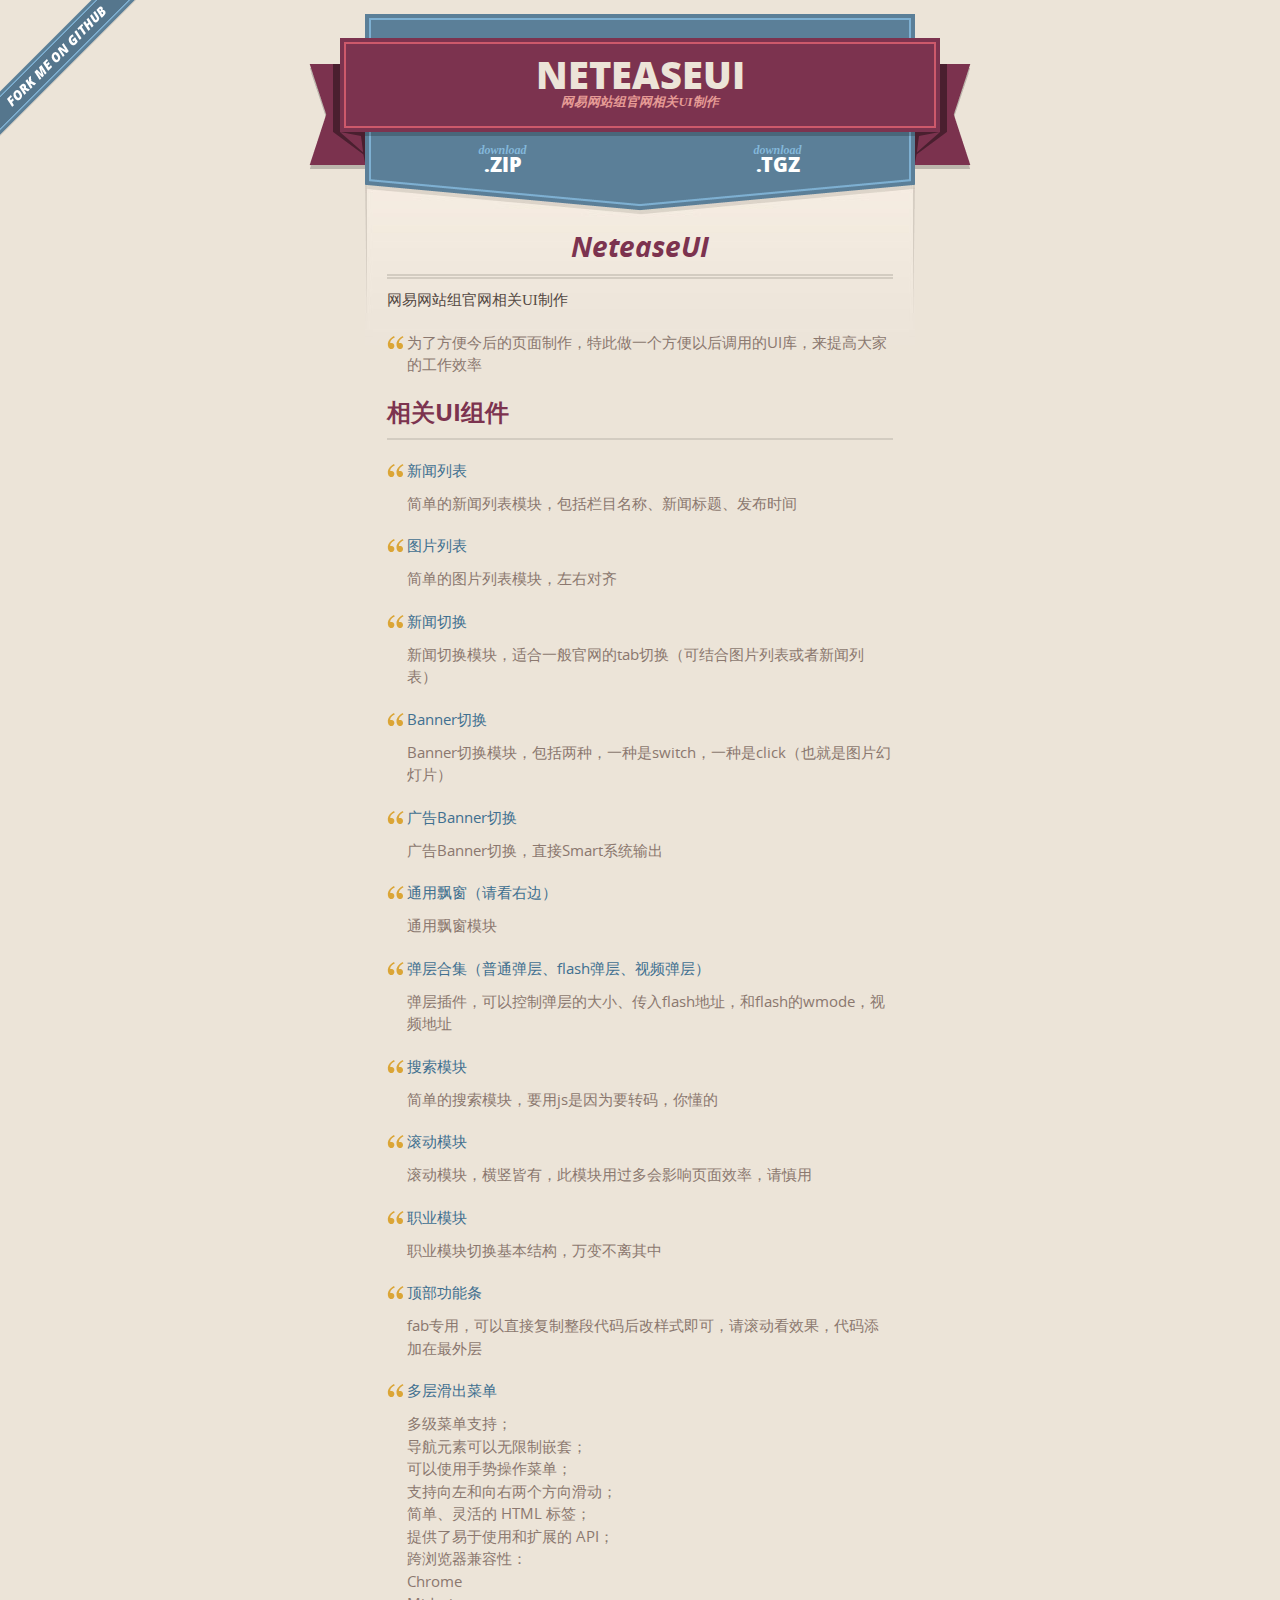
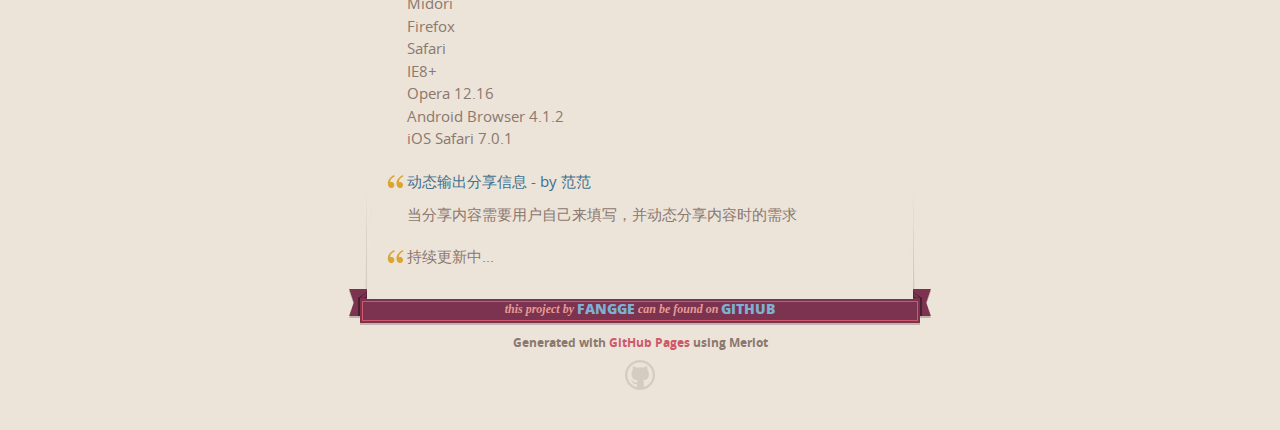
<file: index.html>
<!DOCTYPE html>
<html>
<head>
    <meta charset='utf-8'>
    <meta http-equiv="X-UA-Compatible" content="chrome=1">
    <meta name="viewport" content="width=640" />

    <link rel="stylesheet" href="stylesheets/core.css" media="screen"/>
    <link rel="stylesheet" href="stylesheets/mobile.css" media="handheld, only screen and (max-device-width:640px)"/>
    <link rel="stylesheet" href="stylesheets/pygment_trac.css"/>

    <script type="text/javascript" src="javascripts/modernizr.js"></script>
    <script type="text/javascript" src="https://ajax.googleapis.com/ajax/libs/jquery/1.7.1/jquery.min.js"></script>
    <script type="text/javascript" src="javascripts/headsmart.min.js"></script>
    <script type="text/javascript">
        $(document).ready(function () {
            $('#main_content').headsmart()
        })
    </script>
    <title>Neteaseui by fangge</title>
</head>

<body>
<a id="forkme_banner" href="https://github.com/fangge/NeteaseUI">View on GitHub</a>

<div class="shell">

    <header>
        <span class="ribbon-outer">
          <span class="ribbon-inner">
            <h1>Neteaseui</h1>
            <h2>网易网站组官网相关UI制作</h2>
          </span>
          <span class="left-tail"></span>
          <span class="right-tail"></span>
        </span>
    </header>

    <section id="downloads">
        <span class="inner">
          <a href="https://github.com/fangge/NeteaseUI/zipball/master" class="zip"><em>download</em> .ZIP</a><a href="https://github.com/fangge/NeteaseUI/tarball/master" class="tgz"><em>download</em> .TGZ</a>
        </span>
    </section>


    <span class="banner-fix"></span>


    <section id="main_content">
        <h1>
            <a name="neteaseui" class="anchor" href="#neteaseui"><span class="octicon octicon-link"></span></a>NeteaseUI
        </h1>

        <p>网易网站组官网相关UI制作
        </p>
        <blockquote>为了方便今后的页面制作，特此做一个方便以后调用的UI库，来提高大家的工作效率</blockquote>

        <h2>
            <a name="%E7%9B%B8%E5%85%B3ui%E7%BB%84%E4%BB%B6" class="anchor"
               href="#%E7%9B%B8%E5%85%B3ui%E7%BB%84%E4%BB%B6"><span class="octicon octicon-link"></span></a><strong>相关UI组件</strong>
        </h2>

        <!--新闻列表-->
        <blockquote>
            <p><a href="ftxtList.html" target="_blank">新闻列表</a></p>
            简单的新闻列表模块，包括栏目名称、新闻标题、发布时间
        </blockquote>

        <!--图片列表-->
        <blockquote>
            <p><a href="fpicList.html" target="_blank">图片列表</a></p>
            简单的图片列表模块，左右对齐
        </blockquote>


        <!--新闻切换-->
        <blockquote>
            <p><a href="fTabNews.html" target="_blank">新闻切换</a></p>
            新闻切换模块，适合一般官网的tab切换（可结合图片列表或者新闻列表）
        </blockquote>


        <!--Banner切换-->
        <blockquote>
            <p><a href="fBanner.html" target="_blank">Banner切换</a></p>
            Banner切换模块，包括两种，一种是switch，一种是click（也就是图片幻灯片）
        </blockquote>


        <!--广告Banner切换-->
        <blockquote>
            <p><a href="fSmartBanner.html" target="_blank">广告Banner切换</a></p>
            广告Banner切换，直接Smart系统输出
        </blockquote>


        <!--回到顶部按钮-->
        <blockquote>
            <p><a href="fgoTop.html" target="_blank">通用飘窗（请看右边）</a></p>
            通用飘窗模块
        </blockquote>


        <!--弹层合集-->
        <blockquote>
            <p><a href="fpop.html" target="_blank">弹层合集（普通弹层、flash弹层、视频弹层）</a></p>
            弹层插件，可以控制弹层的大小、传入flash地址，和flash的wmode，视频地址
        </blockquote>


        <!--搜索模块-->
        <blockquote>
            <p><a href="fSearch.html" target="_blank">搜索模块</a></p>
            简单的搜索模块，要用js是因为要转码，你懂的
        </blockquote>


        <!--滚动模块-->
        <blockquote>
            <p><a href="fMarquee.html" target="_blank">滚动模块</a></p>
            滚动模块，横竖皆有，此模块用过多会影响页面效率，请慎用
        </blockquote>


        <!--职业模块-->
        <blockquote>
            <p><a href="fCareer.html" target="_blank">职业模块</a></p>
            职业模块切换基本结构，万变不离其中
        </blockquote>

        <!--顶部功能条-->
        <blockquote>
            <p><a href="fTopBar.html" target="_blank">顶部功能条</a></p>
            fab专用，可以直接复制整段代码后改样式即可，请滚动看效果，代码添加在最外层
        </blockquote>

        <!--顶部功能条-->
        <blockquote>
            <p><a href="http://multi-level-push-menu.make.rs/demo/basichtml/basichtml.html" target="_blank">多层滑出菜单</a></p>
            多级菜单支持；<br>
            导航元素可以无限制嵌套；<br>
            可以使用手势操作菜单；<br>
            支持向左和向右两个方向滑动；<br>
            简单、灵活的 HTML 标签；<br>
            提供了易于使用和扩展的 API；<br>
            跨浏览器兼容性：<br>
            Chrome<br>
            Midori<br>
            Firefox<br>
            Safari<br>
            IE8+<br>
            Opera 12.16<br>
            Android Browser 4.1.2<br>
            iOS Safari 7.0.1
        </blockquote>

        <!--动态输出分享信息-->
        <blockquote>
            <p><a href="fDyShare.html" target="_blank">动态输出分享信息 - by 范范</a></p>
            当分享内容需要用户自己来填写，并动态分享内容时的需求
        </blockquote>
        <blockquote>
            <p>持续更新中...</p>
        </blockquote>
    </section>

    <footer>
        <span class="ribbon-outer">
          <span class="ribbon-inner">
            <p>this project by <a href="https://github.com/fangge">fangge</a> can be found on <a href="https://github.com/fangge/NeteaseUI">GitHub</a></p>
          </span>
          <span class="left-tail"></span>
          <span class="right-tail"></span>
        </span>
        <p>Generated with <a href="http://pages.github.com">GitHub Pages</a> using Merlot</p>
        <span class="octocat"></span>
    </footer>

</div>

<script type="text/javascript">
    var gaJsHost = (("https:" == document.location.protocol) ? "https://ssl." : "http://www.");
    document.write(unescape("%3Cscript src='" + gaJsHost + "google-analytics.com/ga.js' type='text/javascript'%3E%3C/script%3E"));
</script>
<script type="text/javascript">
    try {
        var pageTracker = _gat._getTracker("Netase UI");
        pageTracker._trackPageview();
    } catch (err) {
    }
</script>


</body>
</html>
</file>
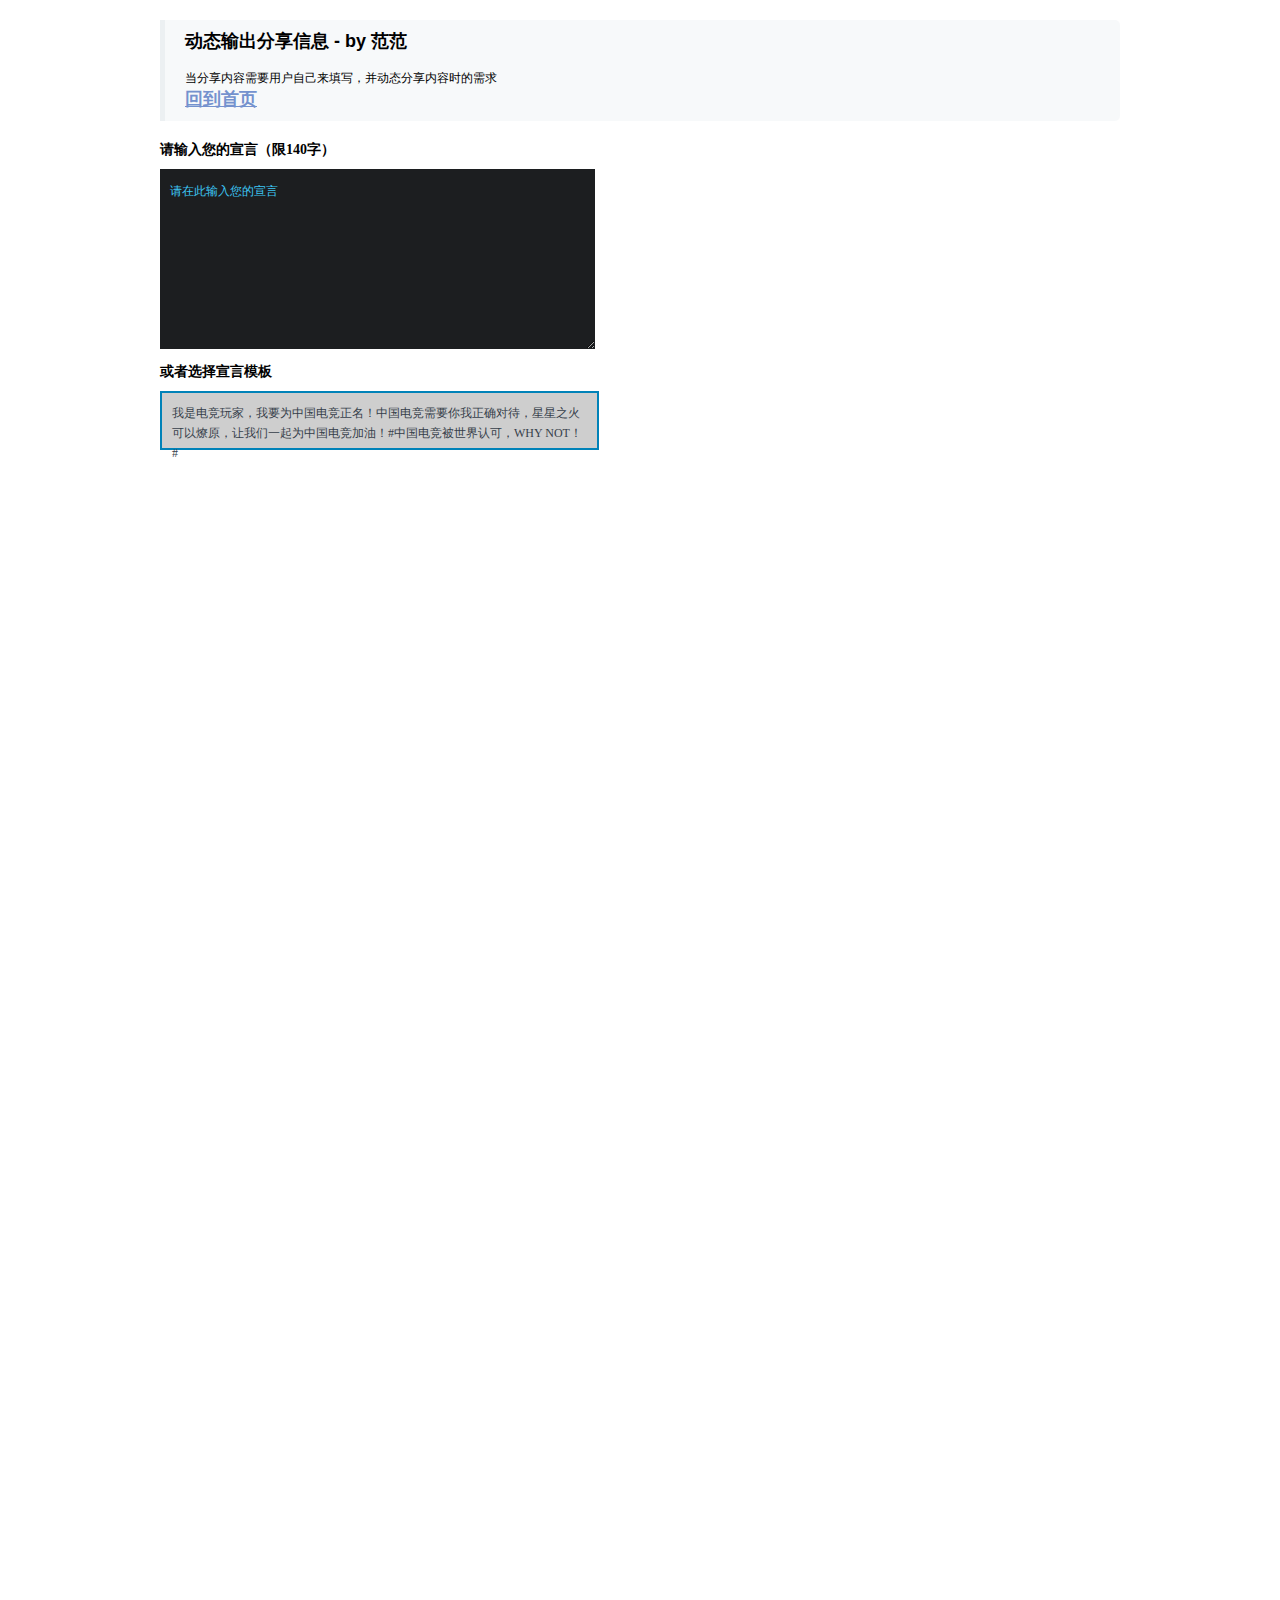
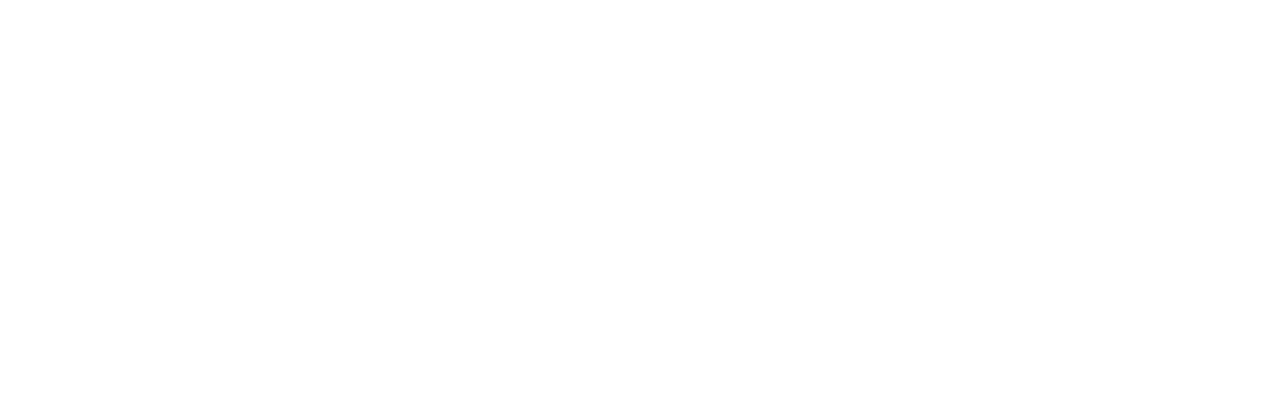
<file: fDyShare.html>
﻿<!DOCTYPE html>
<html>
<head>
    <title>NeteaseUI</title>
    <meta name="keywords" content="" />
    <meta name="description" content="" />
    <meta charset="utf-8">
    <!--项目meta信息，请编辑提供 start-->
    <meta name="author" content="网易，NetEase Inc." />
    <meta name="copyright" content="网易，NetEase Inc." />
    <meta name="pmid" content="274800" />
    <meta name="editor" content="Leon" />
    <meta name="designer" content="doudou,QQ,CP-D" />
    <meta name="front-end technicist" content="MrF" />
    <!--项目meta信息，请编辑提供 end-->
    <meta name="renderer" content="webkit">
    <link rel="dns-prefetch" href="http://res.nie.netease.com">
    <!-- jquery mix NIE (最新版本）-->
    <script charset="gb2312" src="http://res.nie.netease.com/comm/js/jquery(mixNIE).last.js"></script>
    <!--[if lt IE 9]>
    <script src="http://res.nie.netease.com/comm/html5/html5shiv.js"></script>
    <![endif]-->
    <link rel="stylesheet" href="css/page.css"/>
    <!--底部版权颜色变白，如果正常，则去掉以下-->
    <script>nie.config.copyRight.setGray();</script>
    <style>
        blockquote{border-left-width:10px;background-color:rgba(102,128,153,0.05);border-top-right-radius:5px;border-bottom-right-radius:5px;padding:15px 20px}blockquote p{margin-bottom:15px;font-size:14px;line-height:1.428571429}
        blockquote{padding:10px 20px;margin:20px 0 ;border-left:5px solid rgba(102,128,153,0.075)}
        blockquote p{font-size:18px;font-weight:bold!important;line-height:1.25;}
        blockquote a{font-size:18px;font-weight:bold!important;line-height:1.25;color: #7492CE;text-decoration: underline}

        /*动态输出分享内容*/
        .epic{float:left; margin:65px 0 0 45px; _margin-left:20px; width:325px; height:485px; border:5px solid #0082b8;}
        .edit{color:#000; font:14px "Microsoft Yahei"; font-weight:bold;}
        textarea{margin:10px 0 10px 0;  +margin-left:-40px; padding:10px; _padding:10px 20px 10px 40px; width:415px; height:160px; background:#1c1e20; border:none; color:#3cc7f5; font:12px "宋体"; line-height:25px; overflow:hidden;}
        .demon{margin:10px 0 0 0; padding:10px; width:415px; height:35px; border:2px solid #0082b8; background:#cecece; color:#363e4a; font:12px "宋体"; line-height:20px; cursor:pointer;}
        .check{background:url(http://res.nie.netease.com/yxsg/qt/13/0904_whynot/images/bingo.jpg) 415px 40px no-repeat #cecece;}
        .bshare{margin:25px 0 0 0; color:#b1ced2; font:20px "Microsoft Yahei"; width:437px; height:74px; background:url(http://res.nie.netease.com/yxsg/qt/13/0904_whynot/images/share.jpg) no-repeat;}
        .bshare .NIE-share-txt {display: none;}
        .bshare .NIE-share{margin:18px 0 0 146px; float:left;}
        .bshare .NIE-share-iconBtn a{margin-right:33px!important;}
        .bshare .NIE-share-more{display:none!important;}
        .bshare .NIE-share2 .NIE-share-iconBtn a img,.bshare .NIE-share2 .NIE-share-more em{background:none!important;}
    </style>
</head>
<body>
<!--SEO start-->
<h1 class="hide">NeteaseUI</h1>
<!--SEO start-->
<div id="wrap" style="height: 2000px;">
    <div id="wrap1">
        <div id="wrap2">
            <div id="wrap3">
                <div id="main">
                    <!--新闻列表-->
                    <blockquote>
                        <p>动态输出分享信息 - by 范范</p>
                        当分享内容需要用户自己来填写，并动态分享内容时的需求<br>
                        <a href="index.html">回到首页</a>
                    </blockquote>
                    <!--form 范范-->
                    <div class="edit">
                        <p>请输入您的宣言（限140字）</p>
                        <textarea>请在此输入您的宣言</textarea>
                        <p>或者选择宣言模板</p>
                        <div class="demon">我是电竞玩家，我要为中国电竞正名！中国电竞需要你我正确对待，星星之火
                            可以燎原，让我们一起为中国电竞加油！#中国电竞被世界认可，WHY NOT！#</div>
                        <div class="bshare">
                        </div>
                    </div>

                </div>

            </div>
        </div>
    </div>
</div>

<div id="NIE-overlayer"></div>
<script type="text/javascript">
    nie.use([,"util.share"], function () {
        //        动态输出分享内容
        var share3=nie.util.share({
            fat:".bshare",
            type:2,
            title:"#中国原创电竞被世界认可，WHYNOT！#我是中国玩家，我要为中国原创电竞正名！中国原创竞技大作《英雄三国》，更公平，告别4V5，告别挂机坑货。中国原创需要你我正确对待，星星之火可以燎原，让我们一起为中国原创电竞加油！",
            content:"#中国原创电竞被世界认可，WHYNOT！#我是中国玩家，我要为中国原创电竞正名！中国原创竞技大作《英雄三国》，更公平，告别4V5，告别挂机坑货。中国原创需要你我正确对待，星星之火可以燎原，让我们一起为中国原创电竞加油！",
            defShow: [5, 2, 3, 1],
            img: ""
        });
        var content="#中国原创电竞被世界认可，WHYNOT！#我是中国玩家，我要为中国原创电竞正名！中国原创竞技大作《英雄三国》，更公平，告别4V5，告别挂机坑货。中国原创需要你我正确对待，星星之火可以燎原，让我们一起为中国原创电竞加油！",choice=false;
        $(".demon").click(function(){
            if(choice==false){
                $("textarea").val("#中国原创电竞被世界认可，WHYNOT！#我是中国玩家，我要为中国原创电竞正名！中国原创竞技大作《英雄三国》，更公平，告别4V5，告别挂机坑货。中国原创需要你我正确对待，星星之火可以燎原，让我们一起为中国原创电竞加油！");
                $(this).addClass("check");
                choice=true;
            }else{
                $(this).removeClass("check");
                choice=false;
            }
        })
        $("textarea").focus(function(){
            if($("textarea").val()=="请在此输入您的宣言") $("textarea").val("");
            choice=false;
        }).blur(function(){
                    if($(this).val()!=content && $(this).val()!=""){
                        share3.args.title="#中国原创电竞被世界认可，WHYNOT！#"+$(this).val();
                        share3.args.content="#中国原创电竞被世界认可，WHYNOT！#"+$(this).val();
                        $(".demon").removeClass("check");
                        choice=false;
                    }else{
                        $(".demon").addClass("check");
                        choice=true;
                    }
                });
    })
</script>
<!--[if IE 6]>
<script type="text/javascript" src="http://res.nie.netease.com/comm/html5/fixPNG.js"></script>
<script type="text/javascript">
    $(function(){
        $.fixPNG.fix('.png64');
    })

</script>
<![endif]-->


</body>
</html>
</file>
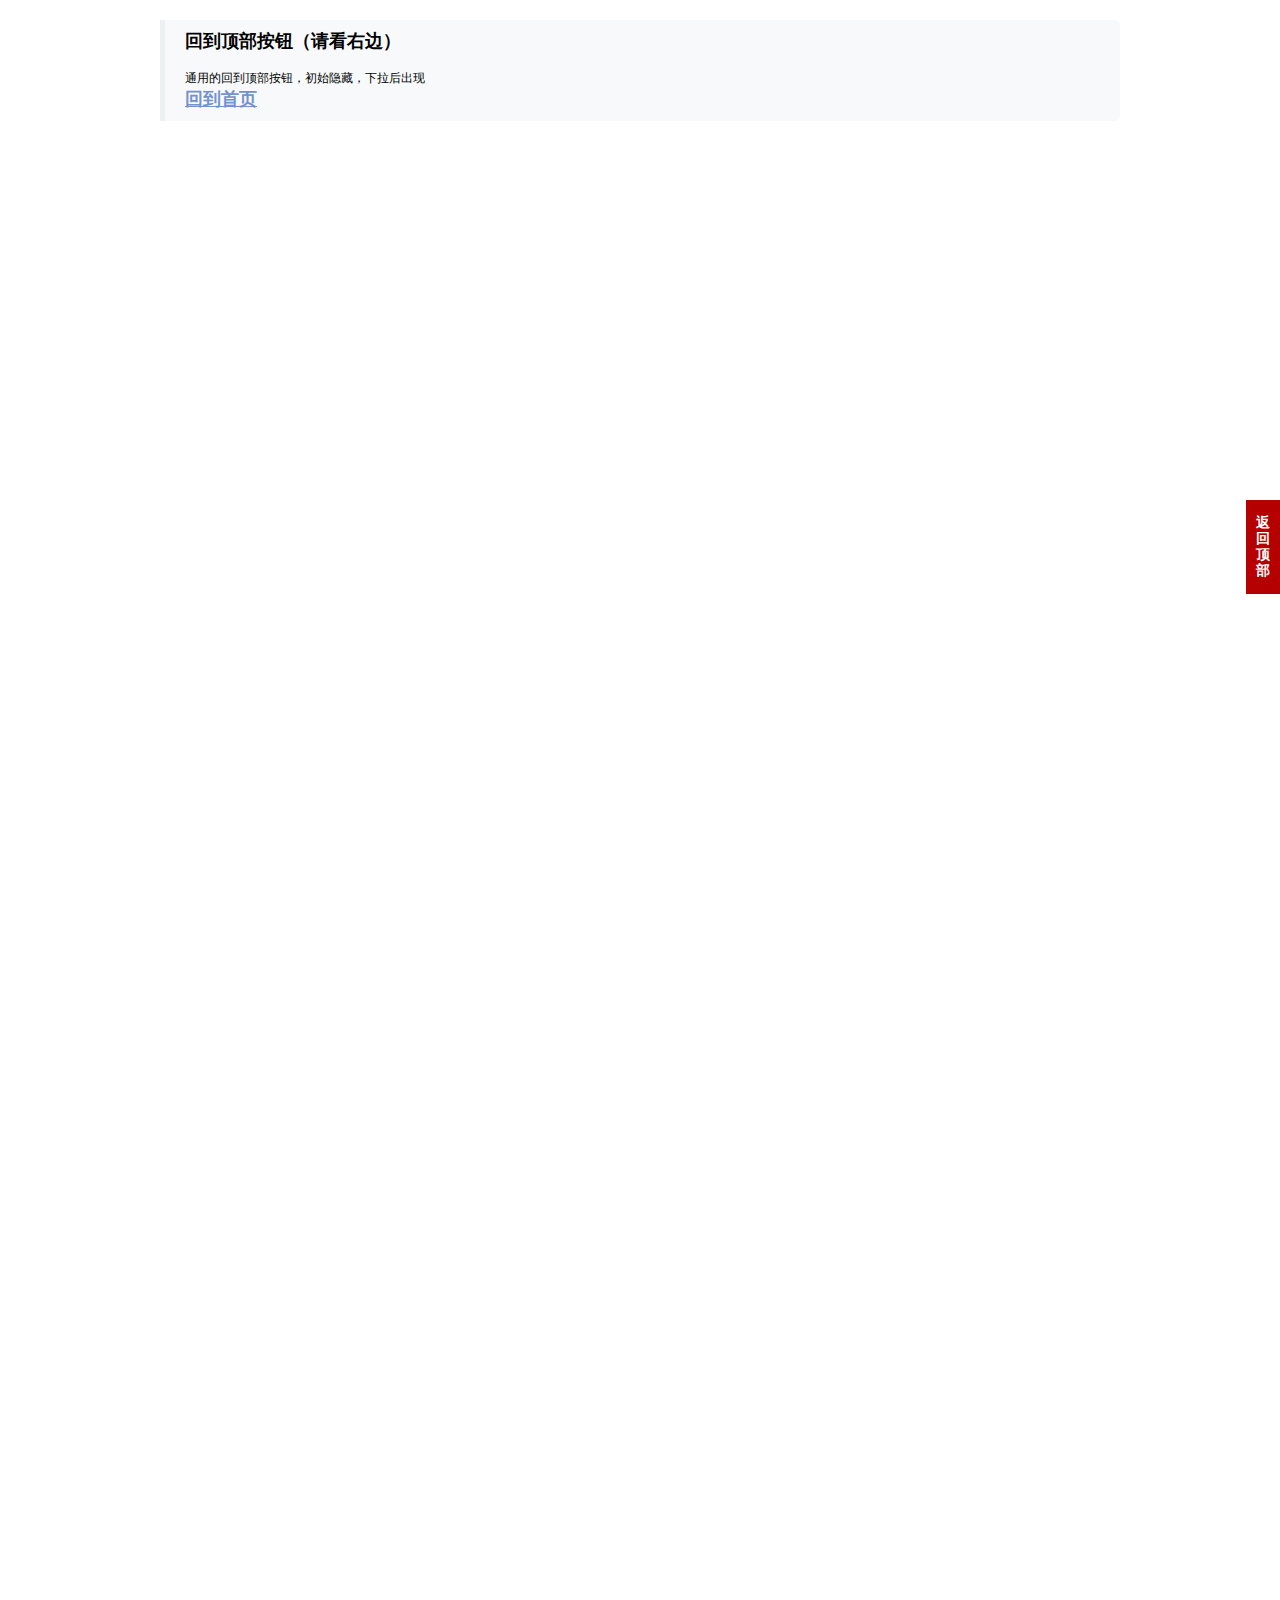
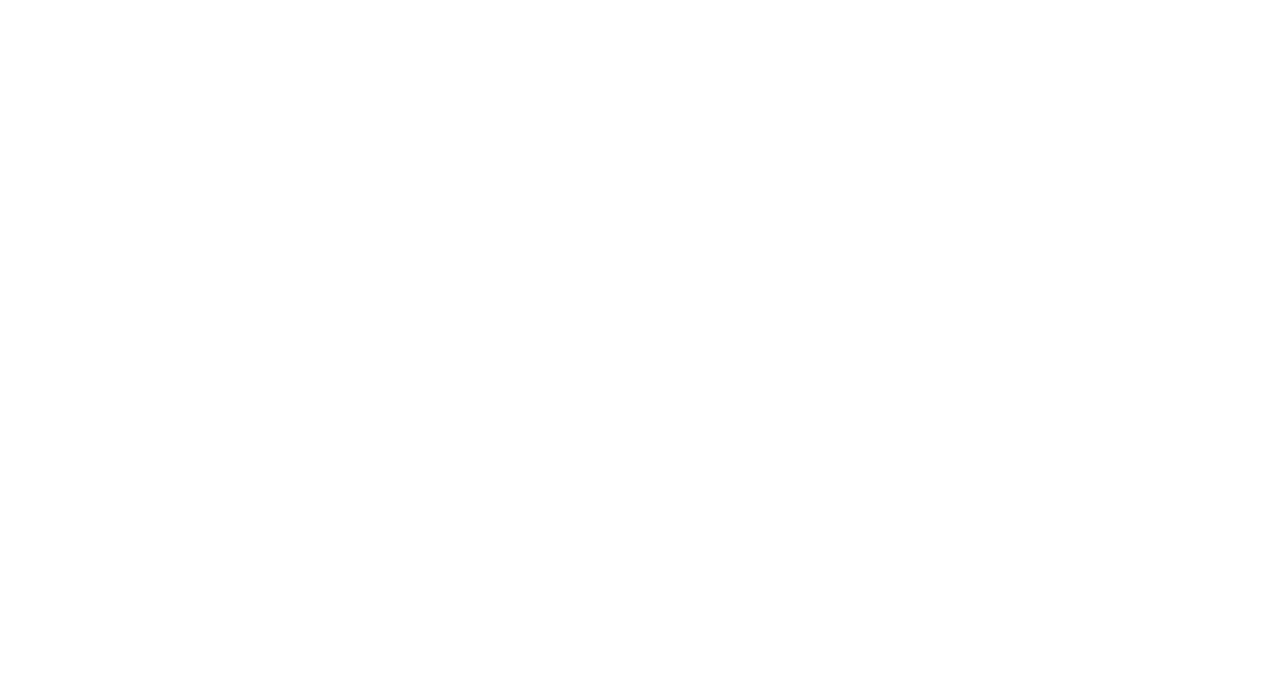
<file: fgoTop.html>
﻿<!DOCTYPE html>
<html>
<head>
    <title>NeteaseUI</title>
    <meta name="keywords" content="" />
    <meta name="description" content="" />
    <meta charset="utf-8">
    <!--项目meta信息，请编辑提供 start-->
    <meta name="author" content="网易，NetEase Inc." />
    <meta name="copyright" content="网易，NetEase Inc." />
    <meta name="pmid" content="274800" />
    <meta name="editor" content="Leon" />
    <meta name="designer" content="doudou,QQ,CP-D" />
    <meta name="front-end technicist" content="MrF" />
    <!--项目meta信息，请编辑提供 end-->
	<meta name="renderer" content="webkit">
    <link rel="dns-prefetch" href="http://res.nie.netease.com">
    <!-- jquery mix NIE (最新版本）-->
    <script charset="gb2312" src="http://res.nie.netease.com/comm/js/jquery(mixNIE).last.js"></script>
    <!--[if lt IE 9]>
    <script src="http://res.nie.netease.com/comm/html5/html5shiv.js"></script>
    <![endif]-->
    <link rel="stylesheet" href="css/page.css"/>
    <!--底部版权颜色变白，如果正常，则去掉以下-->
    <script>nie.config.copyRight.setGray();</script>
    <style>
        blockquote{border-left-width:10px;background-color:rgba(102,128,153,0.05);border-top-right-radius:5px;border-bottom-right-radius:5px;padding:15px 20px}blockquote p{margin-bottom:15px;font-size:14px;line-height:1.428571429}
        blockquote{padding:10px 20px;margin:20px 0 ;border-left:5px solid rgba(102,128,153,0.075)}
        blockquote p{font-size:18px;font-weight:bold!important;line-height:1.25;}
        blockquote a{font-size:18px;font-weight:bold!important;line-height:1.25;color: #7492CE;text-decoration: underline}

        /*回到顶部和相关飘窗*/
        #gotop {position: absolute;width: 20px;height: 64px;padding: 15px 7px;background: #b40000;color: #fff;font-family: "Microsoft YaHei";font-size: 14px;font-weight: 800;text-align: center;line-height: 16px;cursor: pointer;top: 500px;right:0;z-index: 99;}
        #gotop:hover{text-decoration: none}

        .fixbox{display: block;position: absolute;}
        .fixbox .btn{display: block;width: 100%;height: 100%;position:absolute;top:0px;left:0px;z-index:98}

        .fbox-l{left:0px;width: 150px;height: 300px;background: url(http://res.nie.netease.com/tx3/gw/13v1/images/150300.jpg) no-repeat 0px 0px;}
        .fbox-l .aclose{width:20px;height:20px;position:absolute;top:0px;right:0px;z-index:99}
    </style>
</head>
<body>
<!--SEO start-->
<h1 class="hide">NeteaseUI</h1>
<!--SEO start-->
<div id="wrap" style="height: 2000px;">
    <div id="wrap1">
        <div id="wrap2">
            <div id="wrap3">
                <div id="main">
                    <!--新闻列表-->
                    <blockquote>
                        <p>回到顶部按钮（请看右边）</p>
                        通用的回到顶部按钮，初始隐藏，下拉后出现<br>
                        <a href="index.html">回到首页</a>
                    </blockquote>
                </div>

            </div>
        </div>
    </div>
</div>
<a id="gotop" class="fixbox">返回顶部</a>
<div class="fixbox fbox-l">
    <a href="http://tx3.163.com/shimei/" target="_blank" class="btn"></a>
    <a href="javascript:void(0)" class="aclose"></a>
</div>

<script type="text/javascript">
    var w=$(window);
    var qreg = $('.fixbox');
    //    飘窗
    if($.browser.msie && $.browser.version == '6.0') {
        $(window).scroll(function(){
            fixQregPosition(400);
        });
    }else{
        $(window).scroll(function(){
            if(w.scrollTop() >= 300) {
                qreg.css({position:'fixed',top:'110px'});
            }else{
                qreg.css({position:'absolute',top:'400px'});
            }
        });
    }
    $('.aclose').click(function(){
        $(this).parent().hide();
    });
    $("#gotop").click(function () {
        $("html,body").animate({scrollTop:0},200);
    })
    function fixQregPosition(time){
        var elm=qreg,h=elm.outerHeight(),scTop=w.scrollTop(),wH=w.height();
        if(h>=wH) return;
        elm.stop().animate({"top":scTop+(wH-h - 20)},time||400);
    }
</script>
<!--[if IE 6]>
<script type="text/javascript" src="http://res.nie.netease.com/comm/html5/fixPNG.js"></script>
<script type="text/javascript">
    $(function(){
        $.fixPNG.fix('.png64');
    })

</script>
<![endif]-->


</body>
</html>
</file>
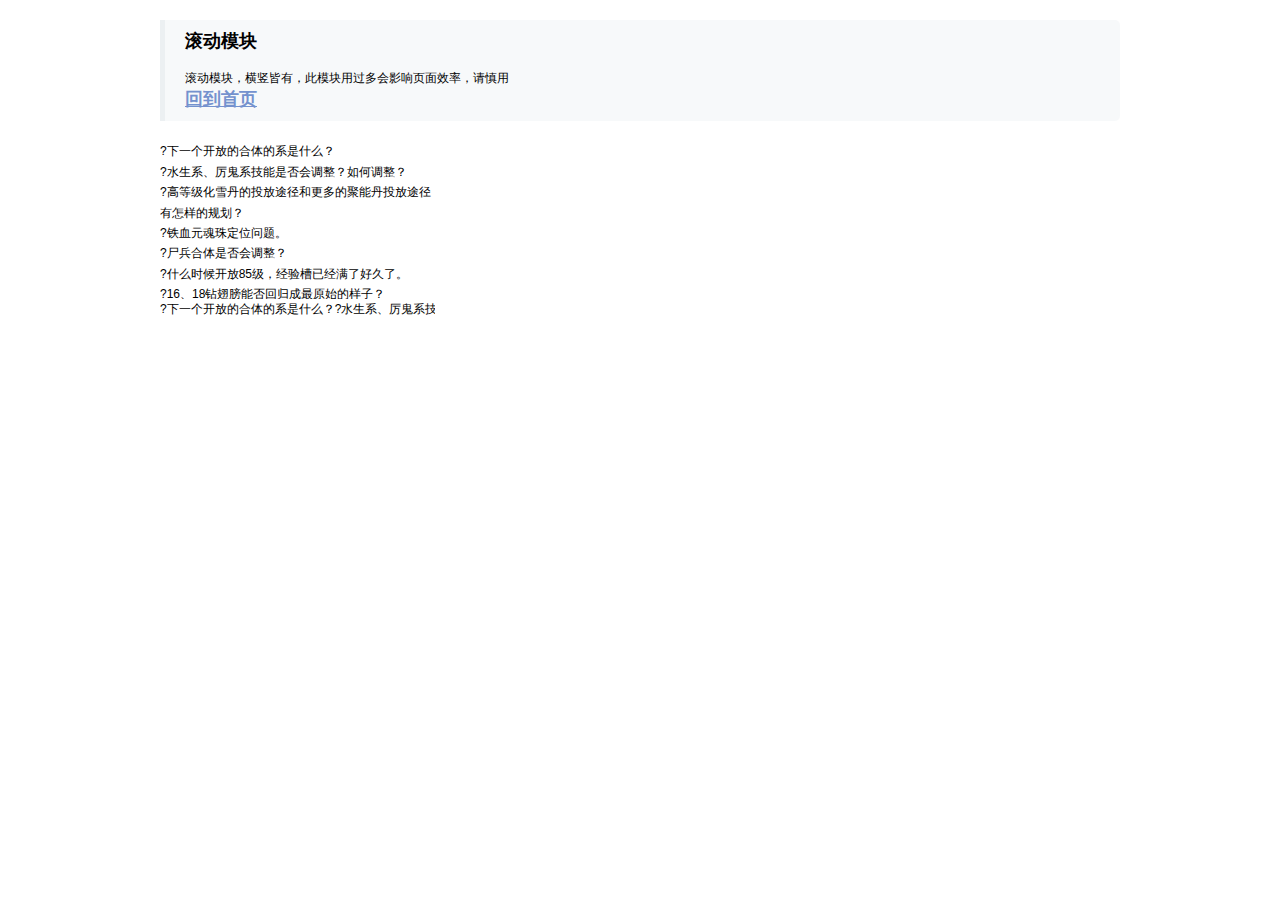
<file: fMarquee.html>
﻿<!DOCTYPE html>
<html>
<head>
    <title>NeteaseUI</title>
    <meta name="keywords" content="" />
    <meta name="description" content="" />
    <meta charset="utf-8">
    <!--项目meta信息，请编辑提供 start-->
    <meta name="author" content="网易，NetEase Inc." />
    <meta name="copyright" content="网易，NetEase Inc." />
    <meta name="pmid" content="274800" />
    <meta name="editor" content="Leon" />
    <meta name="designer" content="doudou,QQ,CP-D" />
    <meta name="front-end technicist" content="MrF" />
    <!--项目meta信息，请编辑提供 end-->
	<meta name="renderer" content="webkit">
    <link rel="dns-prefetch" href="http://res.nie.netease.com">
    <!-- jquery mix NIE (最新版本）-->
    <script charset="gb2312" src="http://res.nie.netease.com/comm/js/jquery(mixNIE).last.js"></script>
    <!--[if lt IE 9]>
    <script src="http://res.nie.netease.com/comm/html5/html5shiv.js"></script>
    <![endif]-->
    <link rel="stylesheet" href="css/page.css"/>
    <!--底部版权颜色变白，如果正常，则去掉以下-->
    <script>nie.config.copyRight.setGray();</script>
    <style>
        blockquote{border-left-width:10px;background-color:rgba(102,128,153,0.05);border-top-right-radius:5px;border-bottom-right-radius:5px;padding:15px 20px}blockquote p{margin-bottom:15px;font-size:14px;line-height:1.428571429}
        blockquote{padding:10px 20px;margin:20px 0 ;border-left:5px solid rgba(102,128,153,0.075)}
        blockquote p{font-size:18px;font-weight:bold!important;line-height:1.25;}
        blockquote a{font-size:18px;font-weight:bold!important;line-height:1.25;color: #7492CE;text-decoration: underline}

        /*滚动模块*/
        .fMarquee {position:relative;width:275px;height:158px;overflow:hidden;}
        .fMarquee .mar {position:relative;width:275px;}
        #marquee2{height: 30px}
        #marquee2 ul{width: 9999px}
        #marquee2 li{float: left}

    </style>
</head>
<body>
<!--SEO start-->
<h1 class="hide">NeteaseUI</h1>
<!--SEO start-->
<div id="wrap">
    <div id="wrap1">
        <div id="wrap2">
            <div id="wrap3">
                <div id="main">
                    <!--新闻列表-->
                    <blockquote>
                        <p>滚动模块</p>
                        滚动模块，横竖皆有，此模块用过多会影响页面效率，请慎用<br>
                        <a href="index.html">回到首页</a>
                    </blockquote>
                    <!--竖版滚动-->
                    <section class="fMarquee" id="marquee">
                        <ul class="mar">
                            <li>?下一个开放的合体的系是什么？</li>
                            <li>?水生系、厉鬼系技能是否会调整？如何调整？</li>
                            <li>?高等级化雪丹的投放途径和更多的聚能丹投放途径有怎样的规划？</li>
                            <li>?铁血元魂珠定位问题。</li>
                            <li>?尸兵合体是否会调整？</li>
                            <li>?什么时候开放85级，经验槽已经满了好久了。</li>
                            <li>?16、18钻翅膀能否回归成最原始的样子？</li>
                        </ul>
                    </section>

                    <!--横版滚动-->
                    <section class="fMarquee" id="marquee2">
                        <ul class="mar g-clr">
                            <li>?下一个开放的合体的系是什么？</li>
                            <li>?水生系、厉鬼系技能是否会调整？如何调整？</li>
                            <li>?高等级化雪丹的投放途径和更多的聚能丹投放途径有怎样的规划？</li>
                            <li>?铁血元魂珠定位问题。</li>
                            <li>?尸兵合体是否会调整？</li>
                            <li>?什么时候开放85级，经验槽已经满了好久了。</li>
                            <li>?16、18钻翅膀能否回归成最原始的样子？</li>
                        </ul>
                    </section>




                </div>

            </div>
        </div>
    </div>
</div>

<div id="NIE-overlayer"></div>
<script type="text/javascript">
    nie.use(["ui.marquee2"], function () {
        //        滚动模块
        if($("#marquee li").length > 3){
            $.marquee2("#marquee","top");
        }
        $.marquee2("#marquee2","left");
    })
</script>
<!--[if IE 6]>
<script type="text/javascript" src="http://res.nie.netease.com/comm/html5/fixPNG.js"></script>
<script type="text/javascript">
    $(function(){
        $.fixPNG.fix('.png64');
    })

</script>
<![endif]-->


</body>
</html>
</file>
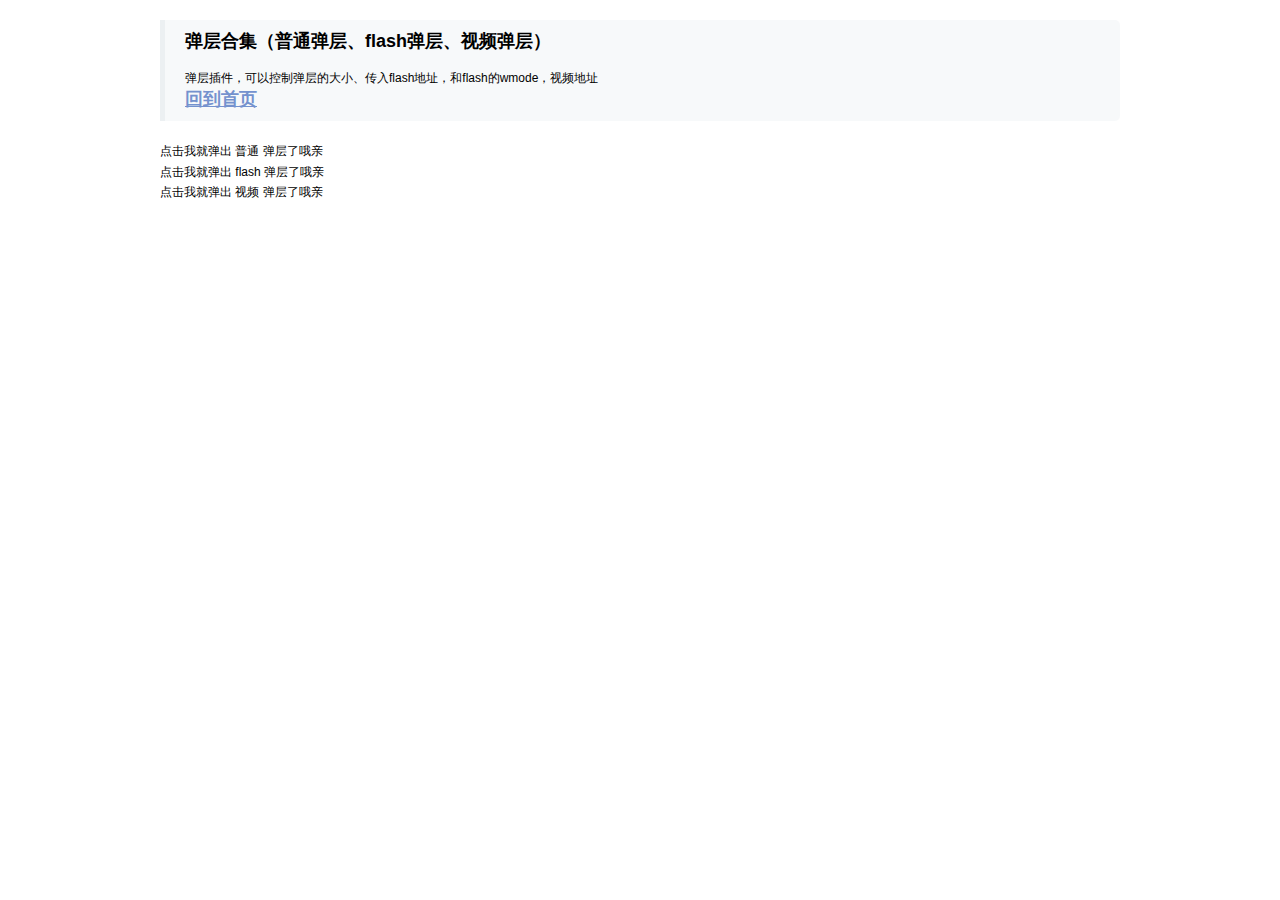
<file: fpop.html>
<!DOCTYPE html>
<html>
<head>
    <title>NeteaseUI</title>
    <meta name="keywords" content="" />
    <meta name="description" content="" />
    <meta charset="gb2312">
    <!--��Ŀmeta��Ϣ����༭�ṩ start-->
    <!--���Ա��ط�֧�޸�-->
    <meta name="author" content="���ף�NetEase Inc." />
    <meta name="copyright" content="���ף�NetEase Inc." />
    <meta name="pmid" content="274800" />
    <meta name="editor" content="Leon" />
    <meta name="designer" content="doudou,QQ,CP-D" />
    <meta name="front-end technicist" content="MrF" />
    <!--��Ŀmeta��Ϣ����༭�ṩ end-->
	<meta name="renderer" content="webkit">
    <link rel="dns-prefetch" href="http://res.nie.netease.com">
    <!-- jquery mix NIE (���°汾��-->
    <script charset="gb2312" src="http://res.nie.netease.com/comm/js/jquery(mixNIE).last.js"></script>
    <!--[if lt IE 9]>
    <script src="http://res.nie.netease.com/comm/html5/html5shiv.js"></script>
    <![endif]-->
    <link rel="stylesheet" href="css/page.css"/>
    <!--�ײ���Ȩ��ɫ��ף������������ȥ������-->
    <script>nie.config.copyRight.setGray();</script>
    <style>
        blockquote{border-left-width:10px;background-color:rgba(102,128,153,0.05);border-top-right-radius:5px;border-bottom-right-radius:5px;padding:15px 20px}blockquote p{margin-bottom:15px;font-size:14px;line-height:1.428571429}
        blockquote{padding:10px 20px;margin:20px 0 ;border-left:5px solid rgba(102,128,153,0.075)}
        blockquote p{font-size:18px;font-weight:bold!important;line-height:1.25;}
        blockquote a{font-size:18px;font-weight:bold!important;line-height:1.25;color: #7492CE;text-decoration: underline}

        /*�����ɰ�*/
        .dTc{position:absolute;zoom:1;top:200px;z-index:999999}
        .aCloseQ{display:block;position:absolute;right:21px;top:27px;width:20px;height:20px;cursor:pointer;text-indent: -9999px}
        #NIE-overlayer{display:none;position:absolute;width:100%;height:100%;background:#000;filter:alpha(opacity=80);opacity:.8;top:0;left:0;z-index:99}
        /*��Ƶ����*/
        .videoBox {background: #000;}
        .videoBox .dialogCon {overflow: hidden;padding: 5px;}
        .videoBox .dVideoBox {border: 1px solid #999;padding: 4px;background: #666;}
        .videoBox .aCloseQ {position: absolute;width: 57px;height: 57px;display: block;right: -57px;top: 0;cursor: pointer;overflow: hidden;text-indent: -9999px;background: url(http://res.nie.netease.com/tx3/gw/13v1/images/close.jpg) no-repeat 0 0;}

    </style>
</head>
<body>
<!--SEO start-->
<h1 class="hide">NeteaseUI</h1>
<!--SEO start-->
<div id="wrap">
    <div id="wrap1">
        <div id="wrap2">
            <div id="wrap3">
                <div id="main">
                    <!--�����б�-->
                    <blockquote>
                        <p>����ϼ�����ͨ���㡢flash���㡢��Ƶ���㣩</p>
                        �����������Կ��Ƶ���Ĵ�С������flash��ַ����flash��wmode����Ƶ��ַ<br>
                        <a href="index.html">�ص���ҳ</a>
                    </blockquote>
                    <a href="javascript:void(0)" id="pop1">����Ҿ͵��� ��ͨ ������Ŷ��</a>
                    <style type="text/css">
                        #shareTc{width:491px;height:524px;background: url(http://res.nie.netease.com/xy2/zt/14/0126_newyear5/images/tcbg.jpg) no-repeat}
                        #shareTc .aCloseQ{display:block;position:absolute;right: 10px;top: 12px;width: 57px;height: 51px;cursor:pointer;text-indent: -9999px}
                    </style>
                    <br>
                    <a href="javascript:void(0)" id="pop2">����Ҿ͵��� flash ������Ŷ��</a>
                    <br>
                    <a href="javascript:void(0)" id="pop3">����Ҿ͵��� ��Ƶ ������Ŷ��</a>

                    <script>
                        $(function(){
                            //-----------����Ϊ��ͨ����ʾ��
                            $('#pop1').click(function(){
                                openD({
                                    id: '#shareTc',//�����ĵ���id
                                    type : '1'//1Ϊ��ͨ���㣬2Ϊflash���㣬3Ϊ��Ƶ����
                                })
                            })
                            //-----------����Ϊflash����ʾ��
                            $('#pop2').click(function(){
                                openD({
                                    id: '#flashtc1',//�����ĵ���id
                                    type : '2',//1Ϊ��ͨ���㣬2Ϊflash���㣬3Ϊ��Ƶ����
                                    width: '960',//�������
                                    height: '600',//����߶�
                                    flashurl:'http://res.nie.netease.com/xy2/qt/14/0109_biwu/pop.swf',//���������flash��ַ
                                    wmode: 'opaque'
                                })
                            })
                            //-----------����Ϊ��Ƶ����ʾ��
                            $('#pop3').click(function(){
                                openD({
                                    id: '#videoShow',//�����ĵ���id
                                    type : '3',//1Ϊ��ͨ���㣬2Ϊflash���㣬3Ϊ��Ƶ����
                                    width: '800',//�������
                                    height: '450',//����߶�
                                    videourl:'http://v.nie.netease.com/tx3/2013/1231/longwu.f4v'//���������flash��ַ
                                })
                            })

                        })
                        //flash�Լ��ڲ����õĺ���
                        var closeMe = function(){
                            $("#NIE-overlayer").hide();
                            $('.aCloseQ').show();
                            $('#flashtc1').hide();
                        }
                    </script>




                </div>

            </div>
        </div>
    </div>
</div>

<div id="NIE-overlayer"></div>
<script type="text/javascript">
    //����
    //--��������ǽ����ֻ����������һ��ģ����Դ����Ƚϳ�һЩ�����Ը��������Լ������������Ӧ�ĵ������
    function openD(opt){
        //ֻ���һ��tab con
        var settings = {
                    id: '',
                    type : '',//1Ϊ��ͨ���㣬2Ϊflash���㣬3Ϊ��Ƶ����
                    width: '',//2��3��Ҫʹ��
                    height: '',//2��3��Ҫʹ��
                    flashurl:'',//2��Ҫʹ�ã�flash��ַ
                    videourl:'',//3��Ҫʹ�ã���Ƶ��ַ
                    wmode: '',//2��3������Ҫʹ��
                    startImg:''//3��Ҫʹ�ã���Ƶ��ͼ
                },
                opt = opt || {};
        settings = $.extend(settings, opt);

        var popbg = $("#NIE-overlayer"),
                popid = $(settings.id),
                type = settings.type,
                w =parseInt(settings.width),
                h = parseInt(settings.height),
                vimg = settings.startImg,
                furl = settings.flashurl,
                vurl = settings.videourl,
                wmode = settings.wmode,
                dh = $(document).height(),
                wh = $(window).height(),
                ww = $(window).width(),
                st = $(window).scrollTop(),
                sl = $(window).scrollLeft();
// �ɰ浯��
        popbg.css({"height":dh}).show();
// ���㵯��
        function posPop(idname){
            idname.height()>wh?idname.fadeIn().css({'top':st,'left':(ww-idname.width())/2+sl}):idname.fadeIn().css({'top':(wh-idname.outerHeight())/2+st,'left':(ww-idname.outerWidth())/2+sl});
        }
//  ����ر�
        $('.aCloseQ').click(function(){
            $(this).parent().fadeOut();
            $("#NIE-overlayer").hide();
        });
//�жϵ������
        switch (type){
            case '1':
                posPop(popid);
                break;
            case '2':
                $('#flash-wrap').html('');
                nie.use(["util.swfobject"], function () {
                    $('#flash-wrap').flash({
                        swf:furl,
                        width:w,
                        height:h,
                        allowScriptAccess:'always',
                        wmode:wmode
                    });
                })
                var obj = $('#flashtc1');
                obj.css({'width':w,'height':h});
                $('.aCloseQ').hide();//flash���������رհ�ť
                posPop(popid);

                break;
            case '3':
                $('#dVideo').html('').css({'height':h+'px','width':w+'px'});
                popid.css({'height':h+22+'px','width':w+22+'px'});
                posPop(popid);
                nie.use(['nie.util.video'], function () {
                    nie.util.video($('#dVideo'),{
                        movieUrl:vurl,
                        mp4_movieUrl:vurl.replace(/\.(flv|f4v)/,'.mp4'),
                        width:w,
                        height:h,
                        startImg:vimg,
                        bufferTime:5,
                        loopTimes:0,
                        wmode:"opaque",
                        volume:0.8,
                        autoPlay:true
                    });
                })
                break;
            default :break;
        }

    }
</script>
<!--[if IE 6]>
<script type="text/javascript" src="http://res.nie.netease.com/comm/html5/fixPNG.js"></script>
<script type="text/javascript">
    $(function(){
        $.fixPNG.fix('.png64');
    })

</script>
<![endif]-->

<!--��ͨ����-->
<div class="dTc" id="shareTc" style="display:none">
    <h3 class="hide">����Ӯ�����������ķ���������</h3>
    <a class="aCloseQ" href="javascript:void(0)"></a>
</div>
<!--flash����-->
<div id="flashtc1" class="dTc" style="display:none">
    <a href="javascript:void(0)" class="aCloseQ"></a>
    <div id="flash-wrap"></div>
</div>
<!--��Ƶ����-->
<div class="dTc videoBox" id="videoShow" style="display: none">
    <a class="aCloseQ" title="�ر�">�ر�</a>
    <div class="dialogCon">
        <div class="dVideoBox"><div id="dVideo"></div></div>
    </div>
</div>
</body>
</html>
</file>
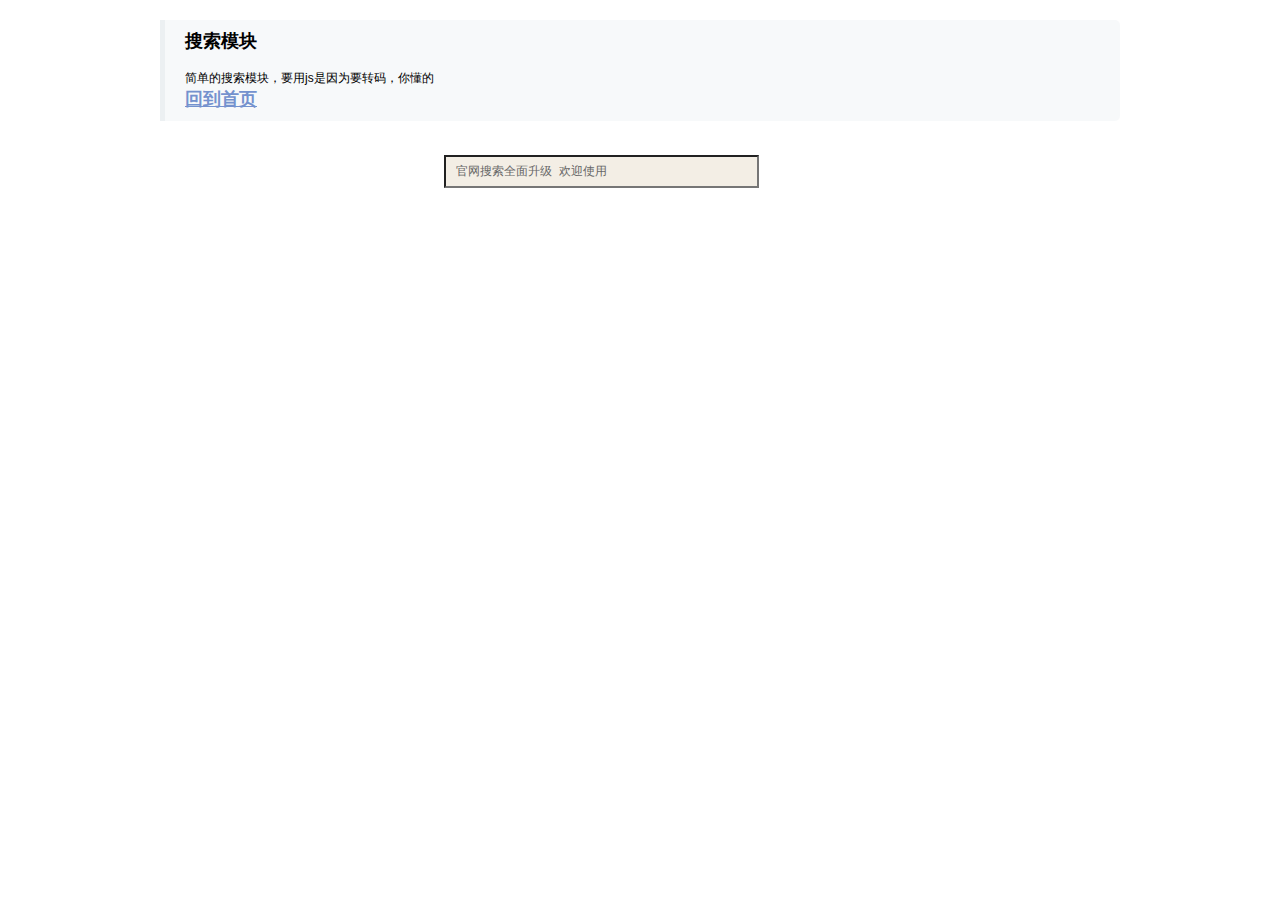
<file: fSearch.html>
﻿<!DOCTYPE html>
<html>
<head>
    <title>NeteaseUI</title>
    <meta name="keywords" content="" />
    <meta name="description" content="" />
    <meta charset="utf-8">
    <!--项目meta信息，请编辑提供 start-->
    <meta name="author" content="网易，NetEase Inc." />
    <meta name="copyright" content="网易，NetEase Inc." />
    <meta name="pmid" content="274800" />
    <meta name="editor" content="Leon" />
    <meta name="designer" content="doudou,QQ,CP-D" />
    <meta name="front-end technicist" content="MrF" />
    <!--项目meta信息，请编辑提供 end-->
	<meta name="renderer" content="webkit">
    <link rel="dns-prefetch" href="http://res.nie.netease.com">
    <!-- jquery mix NIE (最新版本）-->
    <script charset="gb2312" src="http://res.nie.netease.com/comm/js/jquery(mixNIE).last.js"></script>
    <!--[if lt IE 9]>
    <script src="http://res.nie.netease.com/comm/html5/html5shiv.js"></script>
    <![endif]-->
    <link rel="stylesheet" href="css/page.css"/>
    <!--底部版权颜色变白，如果正常，则去掉以下-->
    <script>nie.config.copyRight.setGray();</script>
    <style>
        blockquote{border-left-width:10px;background-color:rgba(102,128,153,0.05);border-top-right-radius:5px;border-bottom-right-radius:5px;padding:15px 20px}blockquote p{margin-bottom:15px;font-size:14px;line-height:1.428571429}
        blockquote{padding:10px 20px;margin:20px 0 ;border-left:5px solid rgba(102,128,153,0.075)}
        blockquote p{font-size:18px;font-weight:bold!important;line-height:1.25;}
        blockquote a{font-size:18px;font-weight:bold!important;line-height:1.25;color: #7492CE;text-decoration: underline}
        /*搜索版块*/
        .fSearch {width: 392px;height: 31px;padding: 14px; margin: 0 auto;background: url(http://res.nie.netease.com/xy2/gw/13v2/images/schbg.jpg) no-repeat;}
        .fSearch .inpTxt {width: 301px;height: 29px;background: #f3eee5;font-size: 12px;line-height: 29px;color: #b2866b;padding-left: 10px;}
        .fSearch .inpBut {float: right;width: 68px;height: 30px;overflow: hidden;border: 0;text-indent: -9999px;cursor: pointer;background: none}
    </style>
</head>
<body>
<!--SEO start-->
<h1 class="hide">NeteaseUI</h1>
<!--SEO start-->
<div id="wrap">
    <div id="wrap1">
        <div id="wrap2">
            <div id="wrap3">
                <div id="main">
                    <!--新闻列表-->
                    <blockquote>
                        <p>搜索模块</p>
                        简单的搜索模块，要用js是因为要转码，你懂的<br>
                        <a href="index.html">回到首页</a>
                    </blockquote>
                    <div class="fSearch" id="search0">
                        <form id="search">
                            <input type="text" onblur="if(this.value==''){this.value='官网搜索全面升级  欢迎使用';this.style.color='#676767'};" onfocus="this.value=this.value=='官网搜索全面升级  欢迎使用'?'':this.value;this.style.color='#676767';" value="官网搜索全面升级  欢迎使用" class="inpTxt" name="qs" id="searchKeyWords1" style="color: rgb(103, 103, 103);">
                            <input type="submit" class="inpBut" value="搜索">
                        </form>
                    </div>




                </div>

            </div>
        </div>
    </div>
</div>

<div id="NIE-overlayer"></div>
<script type="text/javascript">
    $(function(){
        //    搜索版块
        $('.fSearch').find('.inpBut').click(function(){
            var val = $("#searchKeyWords1").val();
            window.open(encodeURI("http://so.xy2.163.com/search?qs="+val));
        })
    })
</script>
<!--[if IE 6]>
<script type="text/javascript" src="http://res.nie.netease.com/comm/html5/fixPNG.js"></script>
<script type="text/javascript">
    $(function(){
        $.fixPNG.fix('.png64');
    })

</script>
<![endif]-->


</body>
</html>
</file>
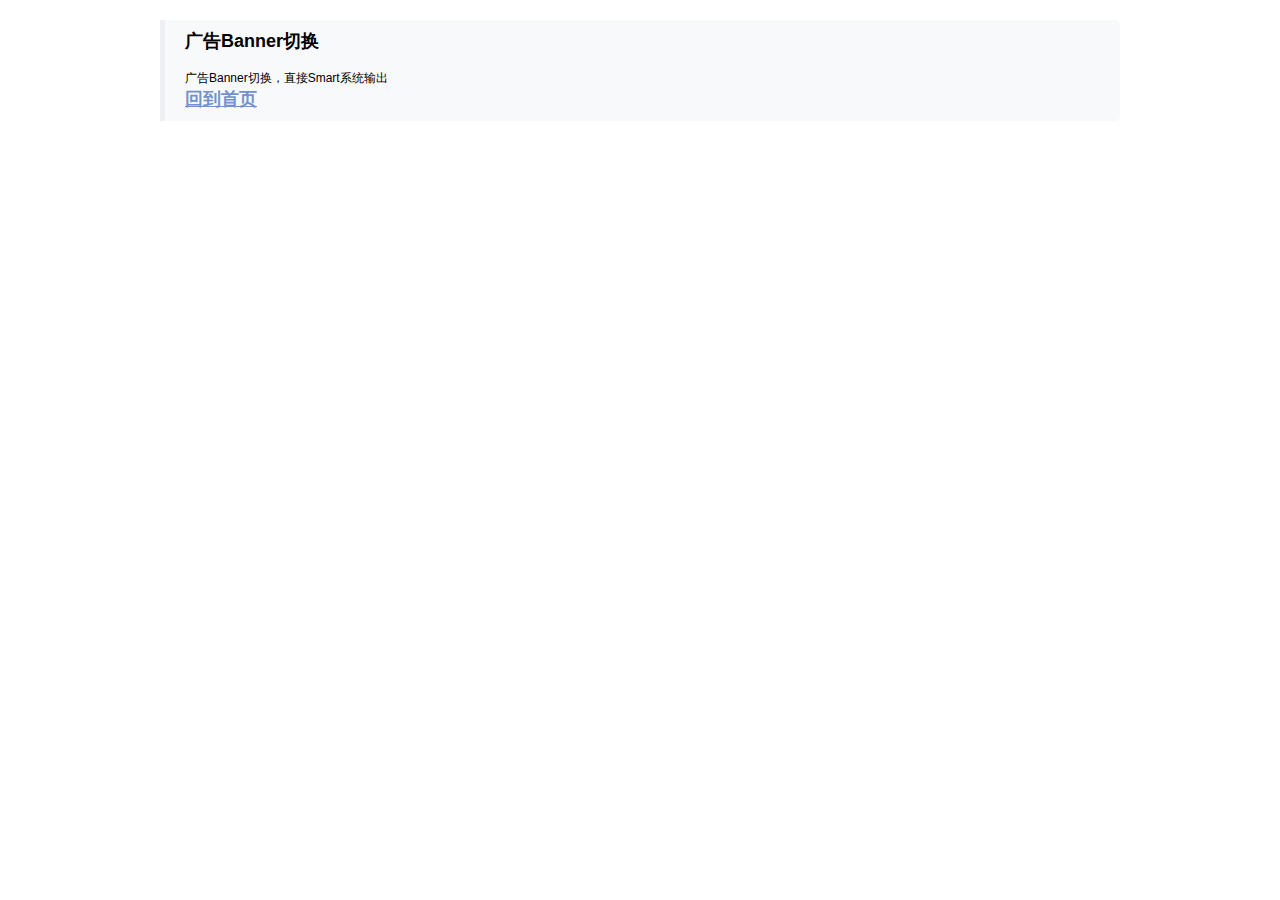
<file: fSmartBanner.html>
﻿<!DOCTYPE html>
<html>
<head>
    <title>NeteaseUI</title>
    <meta name="keywords" content="" />
    <meta name="description" content="" />
    <meta charset="utf-8">
    <!--项目meta信息，请编辑提供 start-->
    <meta name="author" content="网易，NetEase Inc." />
    <meta name="copyright" content="网易，NetEase Inc." />
    <meta name="pmid" content="274800" />
    <meta name="editor" content="Leon" />
    <meta name="designer" content="doudou,QQ,CP-D" />
    <meta name="front-end technicist" content="MrF" />
    <!--项目meta信息，请编辑提供 end-->
	<meta name="renderer" content="webkit">
    <link rel="dns-prefetch" href="http://res.nie.netease.com">
    <!-- jquery mix NIE (最新版本）-->
    <script charset="gb2312" src="http://res.nie.netease.com/comm/js/jquery(mixNIE).last.js"></script>
    <!--[if lt IE 9]>
    <script src="http://res.nie.netease.com/comm/html5/html5shiv.js"></script>
    <![endif]-->
    <link rel="stylesheet" href="css/page.css"/>
    <!--底部版权颜色变白，如果正常，则去掉以下-->
    <script>nie.config.copyRight.setGray();</script>
    <style>
        blockquote{border-left-width:10px;background-color:rgba(102,128,153,0.05);border-top-right-radius:5px;border-bottom-right-radius:5px;padding:15px 20px}blockquote p{margin-bottom:15px;font-size:14px;line-height:1.428571429}
        blockquote{padding:10px 20px;margin:20px 0 ;border-left:5px solid rgba(102,128,153,0.075)}
        blockquote p{font-size:18px;font-weight:bold!important;line-height:1.25;}
        blockquote a{font-size:18px;font-weight:bold!important;line-height:1.25;color: #7492CE;text-decoration: underline}

        /*大话2广告Banner*/
        .xy2Banner{width: 420px;position: relative}
        .dSwitch2{position:relative;width:420px;height:240px;overflow:hidden}
        .dSwitch2 a{position:absolute;display:block;width:420px;height:240px}
        .dSwitch2 img{display:block;width:420px;height:240px}
        .dSwitchnav2{float:right;position:relative;display:inline;height:14px;margin:-24px 10px 0 0;z-index:2;text-align:right}
        .dSwitchnav2 a{display:inline-block;width:14px;height:14px;overflow:hidden;margin-left:4px;background:#d5d5d5;text-align:left;color:#514e4a;cursor:pointer;font-size:12px;text-align:center;line-height:14px}
        .dSwitchnav2 a.current{background:#b60000;color:#ecbcbf}

        /*天下3广告Banner*/
        .SwitchPic {width: 351px;height: 168px;overflow: hidden;position: relative;}
        .SwitchPicWrap {position: relative;width: 351px;height: 168px;}
        .SwitchPicShow {position: absolute;display: block;width: 351px;height: 168px;}
        .SwitchPicShow img {display: block;width: 352px;height: 168px;}
        .SwitchPicNav {width: 351px;height: 22px;line-height: 22px;position: absolute;right: 0;bottom: 0; z-index: 2;}
        .SwitchPicNav nav {float: right;margin-right: 10px;}
        .SwitchPicNavBtn {display: inline-block;margin-left: 6px;width: 7px;height: 7px;background: url(http://res.nie.netease.com/tx3/zt/13/1120_show/images/switchbtn.png) no-repeat -7px 0;text-align: center;line-height: 14px;color: #fff;cursor: default;font-size: 12px;}
        .SwitchPicNavBtn:hover, .SwitchPicNavBtn.current {background-position: 0 0;}
    </style>
</head>
<body>
<!--SEO start-->
<h1 class="hide">NeteaseUI</h1>
<!--SEO start-->
<div id="wrap">
    <div id="wrap1">
        <div id="wrap2">
            <div id="wrap3">
                <div id="main">
                    <!--新闻列表-->
                    <blockquote>
                        <p>广告Banner切换</p>
                        广告Banner切换，直接Smart系统输出<br>
                        <a href="index.html">回到首页</a>
                    </blockquote>
                    <!--大话2-->
                    <section class="xy2Banner">
                        <div class="dSwitch2" id="switch-2"></div>
                        <div class="dSwitchnav2" id="switchnav-1"></div>
                    </section>
                    <br>
                    <!--天下3-->
                    <section class="SwitchPic">
                        <article class="SwitchPicWrap"><ul  id="banner-switch"></ul></article>
                        <aside class="SwitchPicNav" id="switchnav-2"><nav></nav></aside>
                    </section>




                </div>

            </div>
        </div>
    </div>
</div>

<div id="NIE-overlayer"></div>
<script type="text/javascript">
    nie.use([ 'ui.Switch'], function () {
//        大话2广告Banner
        nie.util.abc.load({promark: "lis9z", callBack: function () {
            var g = $("#switch-2").find("a"), f = $("#switchnav-1");
            g.each(function (j) {
                var h = j + 1;
                f.append("<a>" + h + "</a>")
            });
            $.Switch({btnDoms: [f.children("a")], imgDoms: [g]});
        }, type: "js"});
        //        天下3广告Banner
        nie.util.abc.load({promark: "zrpnw", callBack: function () {
            var g = $("#banner-switch").find("a"), f = $("#switchnav-2").find("nav");
            g.each(function () {
                $(this).addClass('SwitchPicShow');
                f.append("<a class='SwitchPicNavBtn sprite sprite-switchnav'></a>")
            });
            $.Switch({btnDoms: [f.children("a")], imgDoms: [g]})
        }, type: "js"})
    })

</script>
<!--[if IE 6]>
<script type="text/javascript" src="http://res.nie.netease.com/comm/html5/fixPNG.js"></script>
<script type="text/javascript">
    $(function(){
        $.fixPNG.fix('.png64');
    })

</script>
<![endif]-->


</body>
</html>
</file>
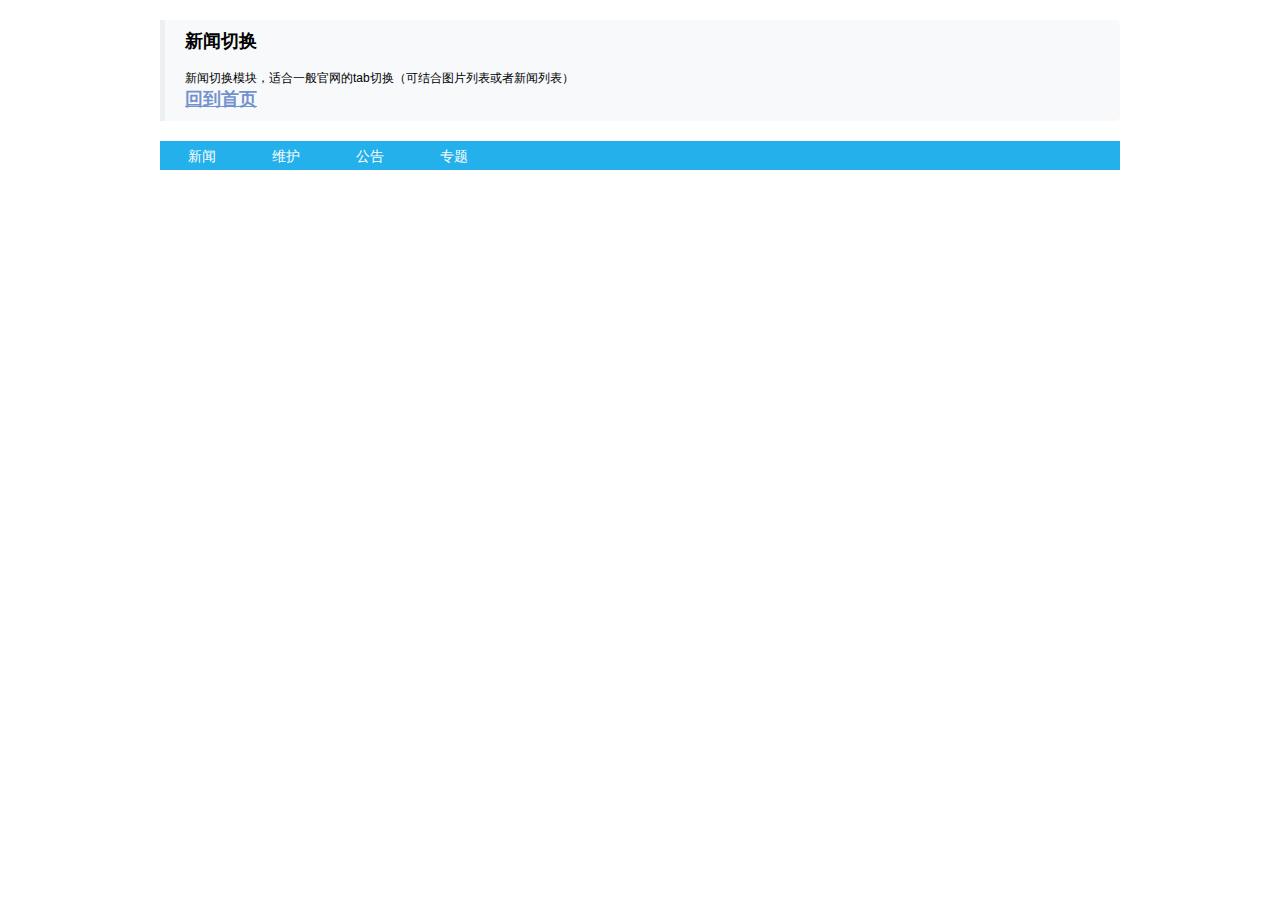
<file: fTabNews.html>
﻿<!DOCTYPE html>
<html>
<head>
    <title>NeteaseUI</title>
    <meta name="keywords" content="" />
    <meta name="description" content="" />
    <meta charset="utf-8">
    <!--项目meta信息，请编辑提供 start-->
    <meta name="author" content="网易，NetEase Inc." />
    <meta name="copyright" content="网易，NetEase Inc." />
    <meta name="pmid" content="274800" />
    <meta name="editor" content="Leon" />
    <meta name="designer" content="doudou,QQ,CP-D" />
    <meta name="front-end technicist" content="MrF" />
    <!--项目meta信息，请编辑提供 end-->
	<meta name="renderer" content="webkit">
    <link rel="dns-prefetch" href="http://res.nie.netease.com">
    <!-- jquery mix NIE (最新版本）-->
    <script charset="gb2312" src="http://res.nie.netease.com/comm/js/jquery(mixNIE).last.js"></script>
    <!--[if lt IE 9]>
    <script src="http://res.nie.netease.com/comm/html5/html5shiv.js"></script>
    <![endif]-->
    <link rel="stylesheet" href="css/page.css"/>
    <!--底部版权颜色变白，如果正常，则去掉以下-->
    <script>nie.config.copyRight.setGray();</script>
    <style>
        blockquote{border-left-width:10px;background-color:rgba(102,128,153,0.05);border-top-right-radius:5px;border-bottom-right-radius:5px;padding:15px 20px}blockquote p{margin-bottom:15px;font-size:14px;line-height:1.428571429}
        blockquote{padding:10px 20px;margin:20px 0 ;border-left:5px solid rgba(102,128,153,0.075)}
        blockquote p{font-size:18px;font-weight:bold!important;line-height:1.25;}
        blockquote a{font-size:18px;font-weight:bold!important;line-height:1.25;color: #7492CE;text-decoration: underline}

        /*新闻切换*/
        .fTabNav {height:29px;overflow:hidden;background:#23b0eb;}
        .fTabNav li {float:left;width:84px;height:29px;}
        .fTabNav li a {display:block;height:27px;border:2px solid #23b0eb;border-bottom:0;color:#fff;text-align:center;font-size:14px;line-height:27px;}
        .fTabNav li.current a {background:#dff1fb;color:#23b0eb;}
        .fTabCont .ftxtList{display: none}
        .fTabCont .current{display: block}
    </style>
</head>
<body>
<!--SEO start-->
<h1 class="hide">NeteaseUI</h1>
<!--SEO start-->
<div id="wrap">
    <div id="wrap1">
        <div id="wrap2">
            <div id="wrap3">
                <div id="main">
                    <!--新闻列表-->
                    <blockquote>
                        <p>新闻切换</p>
                        新闻切换模块，适合一般官网的tab切换（可结合图片列表或者新闻列表）<br>
                        <a href="index.html">回到首页</a>
                    </blockquote>
                    <ul class="fTabNav">
                        <li><a href="#">新闻</a></li>
                        <li><a href="#">维护</a></li>
                        <li><a href="#">公告</a></li>
                        <li><a href="#">专题</a></li>
                    </ul>
                    <div class="fTabCont">
                        <section class="ftxtList">
                            <ul class="fListWrap">
                                <li><span class="sChannel"><a href="/news/" target="_blank">新闻</a></span><span class="sTitle"><a href="#" target="_blank">金钱产出增加新途径 大话2游戏处处有钱拿</a></span>[01-27]</li>
                                <li><span class="sChannel"><a href="/news/" target="_blank">新闻</a></span><span class="sTitle"><a href="#" target="_blank" class="tRed">金钱产出增加新途径 大话2游戏处处有钱拿</a></span>[01-27]</li>
                                <li><span class="sChannel"><a href="/news/" target="_blank">新闻</a></span><span class="sTitle"><a href="#" target="_blank">金钱产出增加新途径 大话2游戏处处有钱拿</a></span>[01-27]</li>
                                <li><span class="sChannel"><a href="/news/" target="_blank">新闻</a></span><span class="sTitle"><a href="#" target="_blank">金钱产出增加新途径 大话2游戏处处有钱拿</a></span>[01-27]</li>
                                <li><span class="sChannel"><a href="/news/" target="_blank">新闻</a></span><span class="sTitle"><a href="#" target="_blank">金钱产出增加新途径 大话2游戏处处有钱拿</a></span>[01-27]</li>
                            </ul>
                        </section>
                        <section class="ftxtList">
                            <ul class="fListWrap">
                                <li><span class="sChannel"><a href="/news/" target="_blank">维护</a></span><span class="sTitle"><a href="#" target="_blank">金钱产出增加新途径 大话2游戏处处有钱拿</a></span>[01-27]</li>
                                <li><span class="sChannel"><a href="/news/" target="_blank">维护</a></span><span class="sTitle"><a href="#" target="_blank" class="tRed">金钱产出增加新途径 大话2游戏处处有钱拿</a></span>[01-27]</li>
                                <li><span class="sChannel"><a href="/news/" target="_blank">维护</a></span><span class="sTitle"><a href="#" target="_blank">金钱产出增加新途径 大话2游戏处处有钱拿</a></span>[01-27]</li>
                                <li><span class="sChannel"><a href="/news/" target="_blank">维护</a></span><span class="sTitle"><a href="#" target="_blank">金钱产出增加新途径 大话2游戏处处有钱拿</a></span>[01-27]</li>
                                <li><span class="sChannel"><a href="/news/" target="_blank">维护</a></span><span class="sTitle"><a href="#" target="_blank">金钱产出增加新途径 大话2游戏处处有钱拿</a></span>[01-27]</li>
                            </ul>
                        </section>
                        <section class="ftxtList">
                            <ul class="fListWrap">
                                <li><span class="sChannel"><a href="/news/" target="_blank">公告</a></span><span class="sTitle"><a href="#" target="_blank">金钱产出增加新途径 大话2游戏处处有钱拿</a></span>[01-27]</li>
                                <li><span class="sChannel"><a href="/news/" target="_blank">公告</a></span><span class="sTitle"><a href="#" target="_blank" class="tRed">金钱产出增加新途径 大话2游戏处处有钱拿</a></span>[01-27]</li>
                                <li><span class="sChannel"><a href="/news/" target="_blank">公告</a></span><span class="sTitle"><a href="#" target="_blank">金钱产出增加新途径 大话2游戏处处有钱拿</a></span>[01-27]</li>
                                <li><span class="sChannel"><a href="/news/" target="_blank">公告</a></span><span class="sTitle"><a href="#" target="_blank">金钱产出增加新途径 大话2游戏处处有钱拿</a></span>[01-27]</li>
                                <li><span class="sChannel"><a href="/news/" target="_blank">公告</a></span><span class="sTitle"><a href="#" target="_blank">金钱产出增加新途径 大话2游戏处处有钱拿</a></span>[01-27]</li>
                            </ul>
                        </section>
                        <section class="ftxtList">
                            <ul class="fListWrap">
                                <li><span class="sChannel"><a href="/news/" target="_blank">专题</a></span><span class="sTitle"><a href="#" target="_blank">金钱产出增加新途径 大话2游戏处处有钱拿</a></span>[01-27]</li>
                                <li><span class="sChannel"><a href="/news/" target="_blank">专题</a></span><span class="sTitle"><a href="#" target="_blank" class="tRed">金钱产出增加新途径 大话2游戏处处有钱拿</a></span>[01-27]</li>
                                <li><span class="sChannel"><a href="/news/" target="_blank">专题</a></span><span class="sTitle"><a href="#" target="_blank">金钱产出增加新途径 大话2游戏处处有钱拿</a></span>[01-27]</li>
                                <li><span class="sChannel"><a href="/news/" target="_blank">专题</a></span><span class="sTitle"><a href="#" target="_blank">金钱产出增加新途径 大话2游戏处处有钱拿</a></span>[01-27]</li>
                                <li><span class="sChannel"><a href="/news/" target="_blank">专题</a></span><span class="sTitle"><a href="#" target="_blank">金钱产出增加新途径 大话2游戏处处有钱拿</a></span>[01-27]</li>
                            </ul>
                        </section>
                    </div>
                </div>

            </div>
        </div>
    </div>
</div>

<div id="NIE-overlayer"></div>
<script type="text/javascript">
    nie.use(["ui.tab"], function () {
//        tab
        $.tab(".fTabNav li", ".fTabCont .ftxtList");

    });
</script>
<!--[if IE 6]>
<script type="text/javascript" src="http://res.nie.netease.com/comm/html5/fixPNG.js"></script>
<script type="text/javascript">
    $(function(){
        $.fixPNG.fix('.png64');
    })

</script>
<![endif]-->


</body>
</html>
</file>
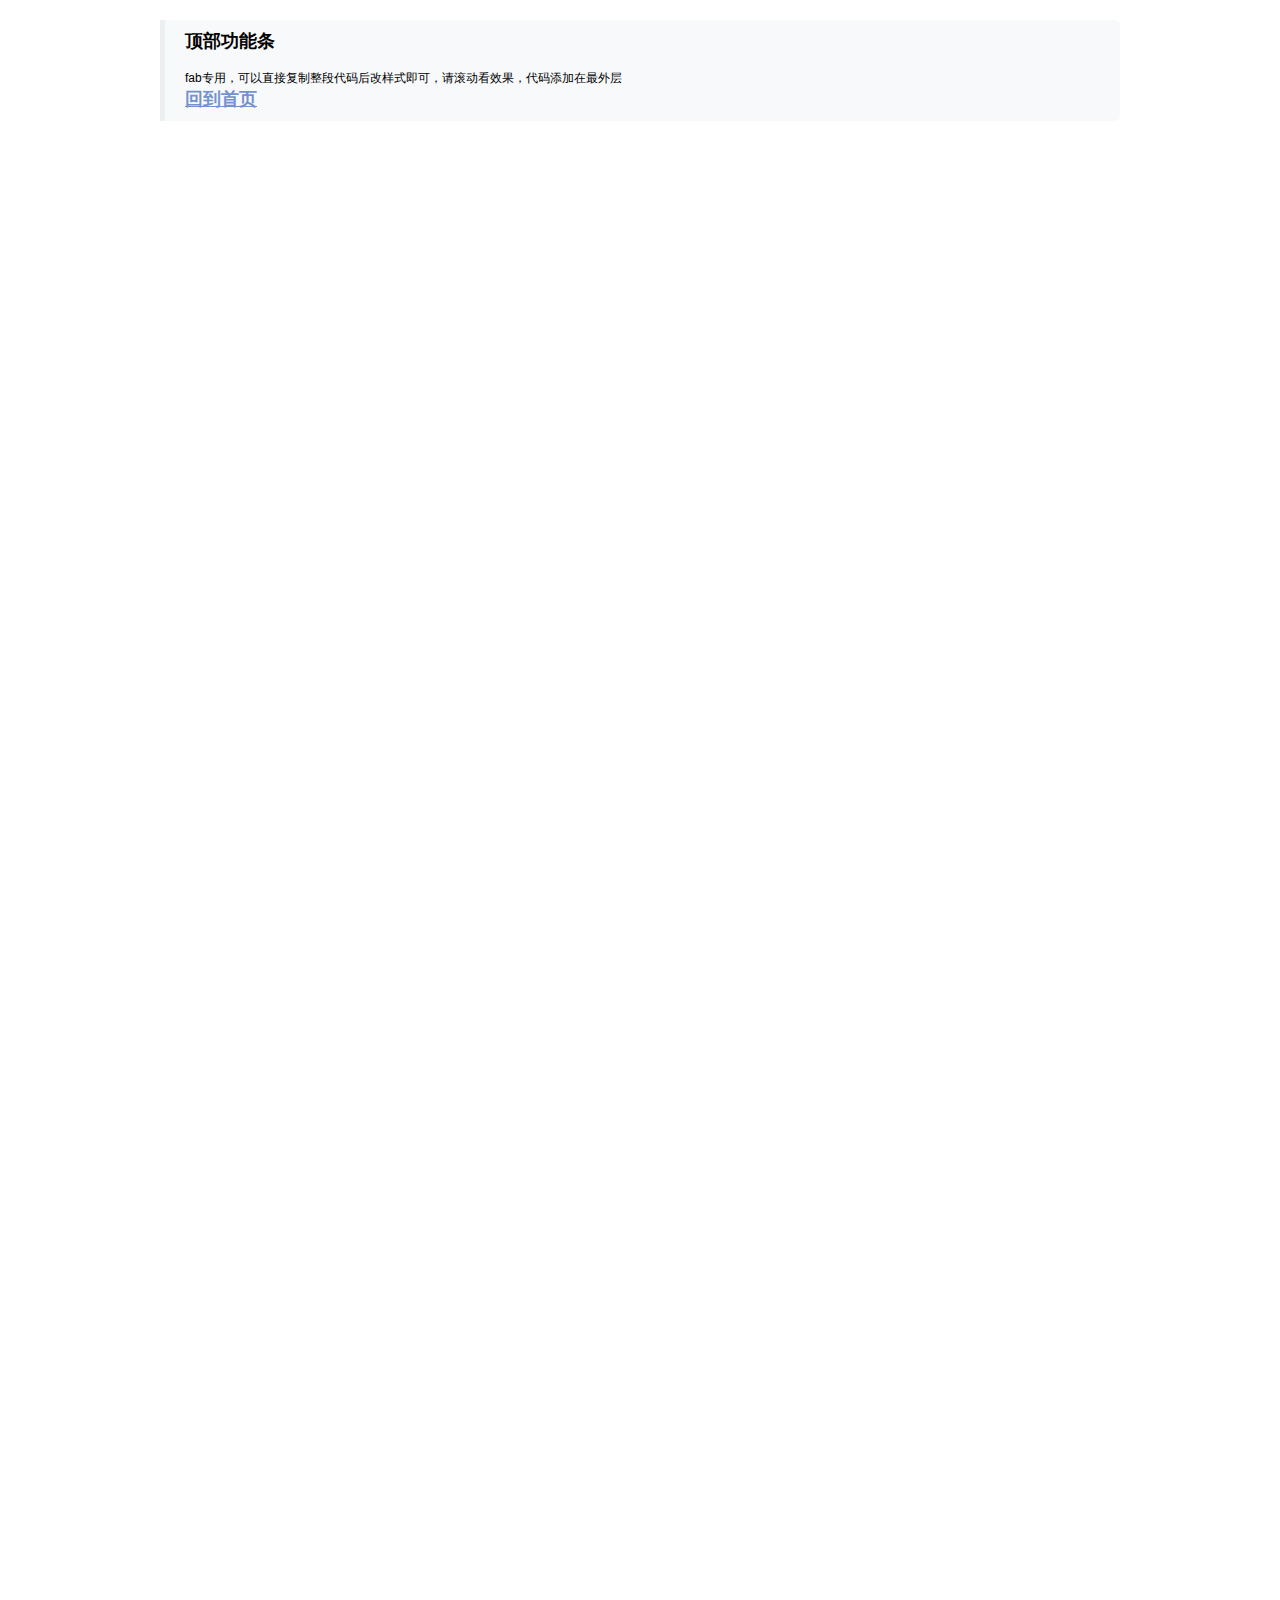
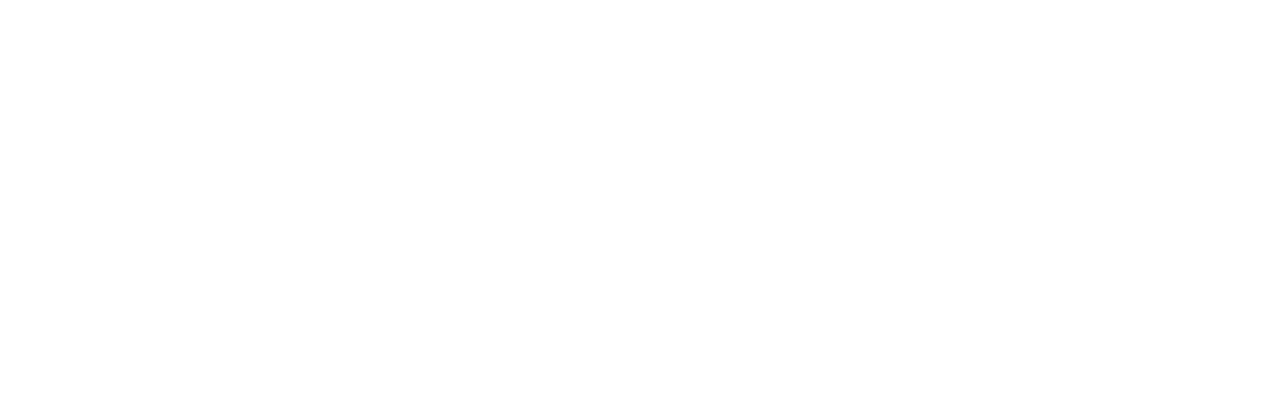
<file: fTopBar.html>
﻿<!DOCTYPE html>
<html>
<head>
    <title>NeteaseUI</title>
    <meta name="keywords" content="" />
    <meta name="description" content="" />
    <meta charset="utf-8">
	<!--项目meta信息，请编辑提供 start-->
    <meta name="author" content="网易，NetEase Inc." />
    <meta name="copyright" content="网易，NetEase Inc." />
    <meta name="pmid" content="274800" />
    <meta name="editor" content="Leon" />
    <meta name="designer" content="doudou,QQ,CP-D" />
    <meta name="front-end technicist" content="MrF" />
	<!--项目meta信息，请编辑提供 end-->
	<meta name="renderer" content="webkit">
    <link rel="dns-prefetch" href="http://res.nie.netease.com">
    <!-- jquery mix NIE (最新版本）-->
    <script charset="gb2312" src="http://res.nie.netease.com/comm/js/jquery(mixNIE).last.js"></script>
    <!--[if lt IE 9]>
    <script src="http://res.nie.netease.com/comm/html5/html5shiv.js"></script>
    <![endif]-->
    <link rel="stylesheet" href="css/page.css"/>
	<!--底部版权颜色变白，如果正常，则去掉以下-->
    <script>nie.config.copyRight.setGray();</script>
    <style>
        blockquote{border-left-width:10px;background-color:rgba(102,128,153,0.05);border-top-right-radius:5px;border-bottom-right-radius:5px;padding:15px 20px}blockquote p{margin-bottom:15px;font-size:14px;line-height:1.428571429}
        blockquote{padding:10px 20px;margin:20px 0 ;border-left:5px solid rgba(102,128,153,0.075)}
        blockquote p{font-size:18px;font-weight:bold!important;line-height:1.25;}
        blockquote a{font-size:18px;font-weight:bold!important;line-height:1.25;color: #7492CE;text-decoration: underline}

    </style>
</head>
<body>
<!--SEO start-->
<h1 class="hide">NeteaseUI</h1>
<!--SEO start-->
<div id="wrap" style="height: 2000px">
    <div id="wrap1">
        <div id="wrap2">
		    <div id="wrap3">
                <div id="main">
                    <!--新闻列表-->
                    <blockquote>
                       <p>顶部功能条</p>
                        fab专用，可以直接复制整段代码后改样式即可，请滚动看效果，代码添加在最外层<br>
                        <a href="index.html">回到首页</a>
                    </blockquote>

                </div>

			</div>
		</div>
    </div>
</div>

<div id="NIE-overlayer"></div>
<script type="text/javascript" src="js/page.js"></script>
<!--[if IE 6]>
<script type="text/javascript" src="http://res.nie.netease.com/comm/html5/fixPNG.js"></script>
<script type="text/javascript">
    $(function(){
        $.fixPNG.fix('.png64');
    })

</script>
<![endif]-->

<!--顶条功能添加 Start-->
<style type="text/css">
    #ScrollTopBar{width: 100%;position: fixed;height: 97px;background: #fdef6c;top: -97px;z-index: 9999;_position:absolute}
    #ScrollTopBar a{display: block;text-indent: -9999px;position: absolute}
    #ScrollTopLogo{width: 225px;height: 90px;background: url(http://res.nie.netease.com/xy2/gw/13v2/images/SrcollTop/xy2TopLogo.jpg) no-repeat;top: 2px;left: 10px}
    .ScrollTopBtn{width: 186px;height: 62px;top: 10px}
    #ScrollTopBtn1{background: url(http://res.nie.netease.com/xy2/gw/13v2/images/SrcollTop/xy2TopBtn1.jpg) no-repeat;right: 10px}
    #ScrollTopBtn2{background:url(http://res.nie.netease.com/xy2/gw/13v2/images/SrcollTop/xy2TopBtn2.jpg) no-repeat;right: 214px }
</style>
<div id="ScrollTopBar">
    <a id="ScrollTopLogo" href="http://xy2.163.com" target="_blank">新大话2西游2</a>
    <a class="ScrollTopBtn" href="javascript:void(0)"  id="ScrollTopBtn1">快速注册赢取好金蛋</a>
    <a class="ScrollTopBtn" href="javascript:void(0)"  id="ScrollTopBtn2">立即领取龙马特权礼包</a>
</div>
<script type="text/javascript">
    $(function(){
        $('#ScrollTopBtn2').click(function(){
            openD('#booktc')
            nie.config.stats.url.add('5280/trace_0121.html?action=click&btn=fastreg','快速注册')
        })
        $('#ScrollTopBtn1').click(function(){
            $("html, body").stop().animate({scrollTop : 140});
            $("#reg1").find('.qr-m_username-inp').focus().css('border','2px solid red');
            nie.config.stats.url.add('5280/trace_0121.html?action=click&btn=lqlb','领取礼包')
        })
        //基本滚动代码
        ScrollTopBar({
            topBarWrap:'#ScrollTopBar',//顶部条的id
            speed:300,//顶部条显示速度
            distance:200 //滚动多少距离后顶部条才显示
        });
    })

    function ScrollTopBar(opt){
        var settings = {
                    topBarWrap:'',//顶部条的id
                    speed:200,//顶部条显示速度
                    distance:0 //滚动多少距离后顶部条才显示
                },
                opt = opt || {};
        settings = $.extend(settings, opt);
        var topBar = $(settings.topBarWrap),h = $(settings.topBarWrap).height();
        $(window).scroll(function(){
            if($.browser.msie && $.browser.version =='6.0'){
                $(window).scrollTop() > settings.distance? topBar.stop().animate({'top':$(window).scrollTop()},settings.speed):topBar.stop().animate({'top':'-'+h+'px'},settings.speed);
            }else{
                $(window).scrollTop() > settings.distance? topBar.stop().animate({'top':0},settings.speed):topBar.stop().animate({'top':'-'+h+'px'},settings.speed);
            }

        })
    }
</script>
<!--顶条功能添加 End-->
</body>
</html>
</file>
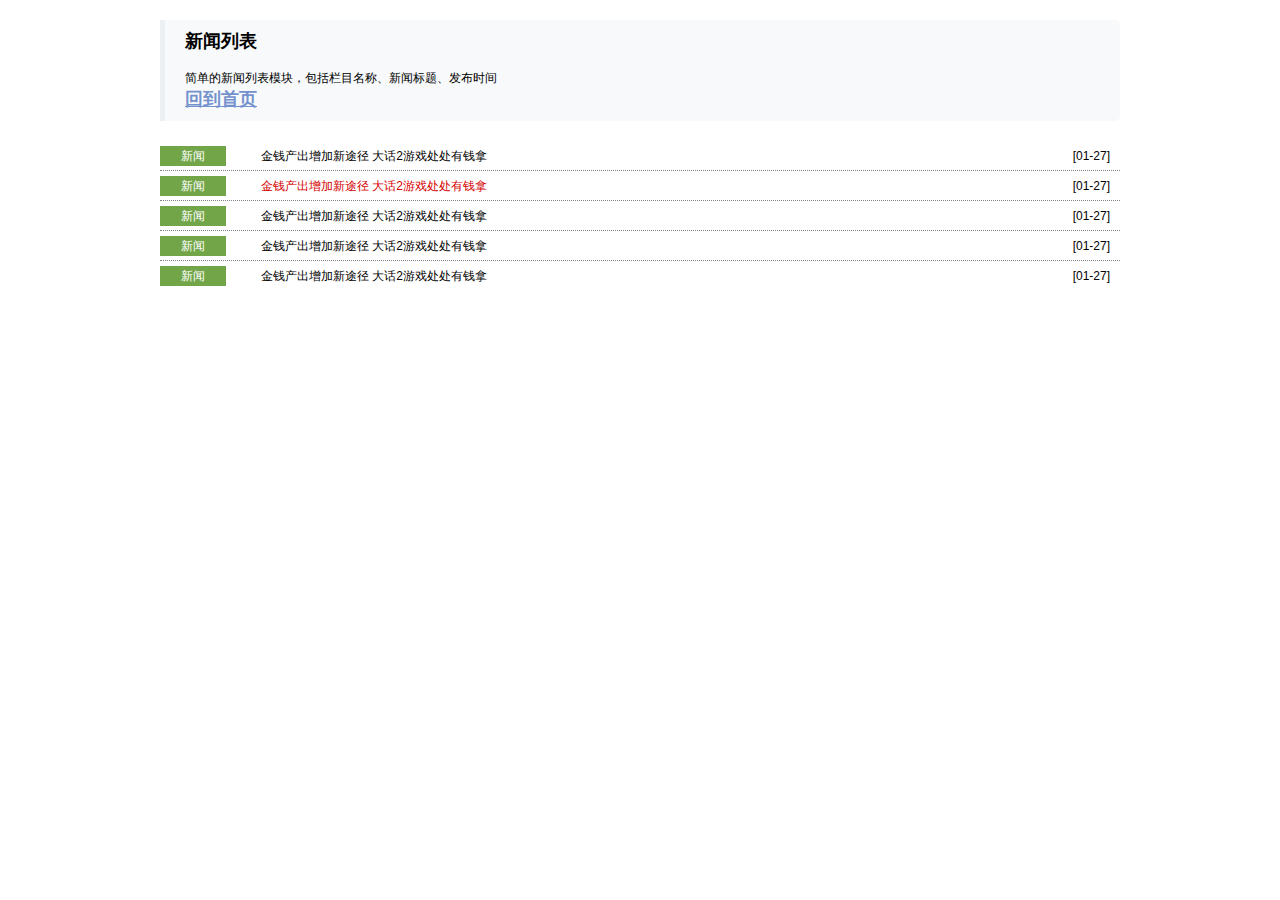
<file: ftxtList.html>
﻿<!DOCTYPE html>
<html>
<head>
    <title>NeteaseUI</title>
    <meta name="keywords" content="" />
    <meta name="description" content="" />
    <meta charset="utf-8">
	<!--项目meta信息，请编辑提供 start-->
    <meta name="author" content="网易，NetEase Inc." />
    <meta name="copyright" content="网易，NetEase Inc." />
    <meta name="pmid" content="274800" />
    <meta name="editor" content="Leon" />
    <meta name="designer" content="doudou,QQ,CP-D" />
    <meta name="front-end technicist" content="MrF" />
	<!--项目meta信息，请编辑提供 end-->
	<meta name="renderer" content="webkit">
    <link rel="dns-prefetch" href="http://res.nie.netease.com">
    <!-- jquery mix NIE (最新版本）-->
    <script charset="gb2312" src="http://res.nie.netease.com/comm/js/jquery(mixNIE).last.js"></script>
    <!--[if lt IE 9]>
    <script src="http://res.nie.netease.com/comm/html5/html5shiv.js"></script>
    <![endif]-->
    <link rel="stylesheet" href="css/page.css"/>
	<!--底部版权颜色变白，如果正常，则去掉以下-->
    <script>nie.config.copyRight.setGray();</script>
    <style>
        blockquote{border-left-width:10px;background-color:rgba(102,128,153,0.05);border-top-right-radius:5px;border-bottom-right-radius:5px;padding:15px 20px}blockquote p{margin-bottom:15px;font-size:14px;line-height:1.428571429}
        blockquote{padding:10px 20px;margin:20px 0 ;border-left:5px solid rgba(102,128,153,0.075)}
        blockquote p{font-size:18px;font-weight:bold!important;line-height:1.25;}
        blockquote a{font-size:18px;font-weight:bold!important;line-height:1.25;color: #7492CE;text-decoration: underline}

        /*新闻列表*/
        .ftxtList{overflow: hidden}
        .fListWrap{margin-bottom: -1px}
        .fListWrap li{height: 20px;padding: 5px 10px 4px 0;border-bottom: 1px dotted #7d858a;line-height: 20px;text-align: right;}
        .fListWrap li span {float: left;display: block;height: 20px;overflow: hidden;}
        .fListWrap li .sChannel{width: 66px;margin-right: 35px;background: #72a547;text-align: center;}
        .fListWrap li .sChannel a{color: #fff}
        .fListWrap li .sTitle {width: 260px;text-align: left;}
    </style>
</head>
<body>
<!--SEO start-->
<h1 class="hide">NeteaseUI</h1>
<!--SEO start-->
<div id="wrap">
    <div id="wrap1">
        <div id="wrap2">
		    <div id="wrap3">
                <div id="main">
                    <!--新闻列表-->
                    <blockquote>
                       <p>新闻列表</p>
                        简单的新闻列表模块，包括栏目名称、新闻标题、发布时间<br>
                        <a href="index.html">回到首页</a>
                    </blockquote>
                    <section class="ftxtList">
                        <ul class="fListWrap">
                            <li><span class="sChannel"><a href="/news/" target="_blank">新闻</a></span><span class="sTitle"><a href="#" target="_blank">金钱产出增加新途径 大话2游戏处处有钱拿</a></span>[01-27]</li>
                            <li><span class="sChannel"><a href="/news/" target="_blank">新闻</a></span><span class="sTitle"><a href="#" target="_blank" class="tRed">金钱产出增加新途径 大话2游戏处处有钱拿</a></span>[01-27]</li>
                            <li><span class="sChannel"><a href="/news/" target="_blank">新闻</a></span><span class="sTitle"><a href="#" target="_blank">金钱产出增加新途径 大话2游戏处处有钱拿</a></span>[01-27]</li>
                            <li><span class="sChannel"><a href="/news/" target="_blank">新闻</a></span><span class="sTitle"><a href="#" target="_blank">金钱产出增加新途径 大话2游戏处处有钱拿</a></span>[01-27]</li>
                            <li><span class="sChannel"><a href="/news/" target="_blank">新闻</a></span><span class="sTitle"><a href="#" target="_blank">金钱产出增加新途径 大话2游戏处处有钱拿</a></span>[01-27]</li>
                        </ul>
                    </section>



                </div>

			</div>
		</div>
    </div>
</div>

<div id="NIE-overlayer"></div>
<!--[if IE 6]>
<script type="text/javascript" src="http://res.nie.netease.com/comm/html5/fixPNG.js"></script>
<script type="text/javascript">
    $(function(){
        $.fixPNG.fix('.png64');
    })

</script>
<![endif]-->


</body>
</html>
</file>
<file: stylesheets/core.css>
@import url("screen.css");
@import url("non-screen.css") handheld;
@import url("non-screen.css") only screen and (max-device-width:640px);
</file>
<file: stylesheets/mobile.css>
/* Generated by Font Squirrel (http://www.fontsquirrel.com) on February 9, 2012 */


@font-face {
  font-family: 'Open Sans';
  src: url('../fonts/opensans-regular-webfont.eot');
  src: url('../fonts/opensans-regular-webfont.eot?#iefix') format('embedded-opentype'),
       url('../fonts/opensans-regular-webfont.woff') format('woff'),
       url('../fonts/opensans-regular-webfont.ttf') format('truetype'),
       url('../fonts/opensans-regular-webfont.svg#OpenSansRegular') format('svg');
  font-weight: normal;
  font-style: normal;
}

@font-face {
  font-family: 'Open Sans';
  src: url('../fonts/opensans-italic-webfont.eot');
  src: url('../fonts/opensans-italic-webfont.eot?#iefix') format('embedded-opentype'),
       url('../fonts/opensans-italic-webfont.woff') format('woff'),
       url('../fonts/opensans-italic-webfont.ttf') format('truetype'),
       url('../fonts/opensans-italic-webfont.svg#OpenSansItalic') format('svg');
  font-weight: normal;
  font-style: italic;
}

@font-face {
  font-family: 'Open Sans';
  src: url('../fonts/opensans-bold-webfont.eot');
  src: url('../fonts/opensans-bold-webfont.eot?#iefix') format('embedded-opentype'),
       url('../fonts/opensans-bold-webfont.woff') format('woff'),
       url('../fonts/opensans-bold-webfont.ttf') format('truetype'),
       url('../fonts/opensans-bold-webfont.svg#OpenSansBold') format('svg');
  font-weight: bold;
  font-style: normal;
}

@font-face {
  font-family: 'Open Sans';
  src: url('../fonts/opensans-bolditalic-webfont.eot');
  src: url('../fonts/opensans-bolditalic-webfont.eot?#iefix') format('embedded-opentype'),
       url('../fonts/opensans-bolditalic-webfont.woff') format('woff'),
       url('../fonts/opensans-bolditalic-webfont.ttf') format('truetype'),
       url('../fonts/opensans-bolditalic-webfont.svg#OpenSansBoldItalic') format('svg');
  font-weight: bold;
  font-style: italic;
}

@font-face {
  font-family: 'Open Sans';
  src: url('../fonts/opensans-extrabold-webfont.eot');
  src: url('../fonts/opensans-extrabold-webfont.eot?#iefix') format('embedded-opentype'),
       url('../fonts/opensans-extrabold-webfont.woff') format('woff'),
       url('../fonts/opensans-extrabold-webfont.ttf') format('truetype'),
       url('../fonts/opensans-extrabold-webfont.svg#OpenSansExtrabold') format('svg');
  font-weight: bolder;
  font-style: normal;
}


/* http://meyerweb.com/eric/tools/css/reset/ 
   v2.0 | 20110126
   License: none (public domain)
*/

html, body, div, span, applet, object, iframe,
h1, h2, h3, h4, h5, h6, p, blockquote, pre,
a, abbr, acronym, address, big, cite, code,
del, dfn, em, img, ins, kbd, q, s, samp,
small, strike, strong, sub, sup, tt, var,
b, u, i, center,
dl, dt, dd, ol, ul, li,
fieldset, form, label, legend,
table, caption, tbody, tfoot, thead, tr, th, td,
article, aside, canvas, details, embed, 
figure, figcaption, footer, header, hgroup, 
menu, nav, output, ruby, section, summary,
time, mark, audio, video {
  margin: 0;
  padding: 0;
  border: 0;
  font-size: 100%;
  font: inherit;
  vertical-align: baseline;
}
/* HTML5 display-role reset for older browsers */
article, aside, details, figcaption, figure, 
footer, header, hgroup, menu, nav, section {
  display: block;
}
body {
  line-height: 1;
}
ol, ul {
  list-style: none;
}
blockquote, q {
  quotes: none;
}
blockquote:before, blockquote:after,
q:before, q:after {
  content: '';
  content: none;
}
table {
  border-collapse: collapse;
  border-spacing: 0;
}

header, footer, section {
  display: block;
  position: relative;
}

/* STYLES */

div.shell {
  display: block;
  width: 640px;
  margin: 0 auto;
}

a#forkme_banner {
  display: none;
}

/* header */

header {
  position: relative;
  z-index: 2;
  margin: 0;
  max-width: 640px;
  top: 51px;
}

header span.ribbon-inner {
  position: relative;
  display: block;
  background-color: #cd596b;
  border: 8px solid #7c334f;
  padding: 6px;
  z-index: 1;
}

header span.left-tail, header span.right-tail {
  position: relative;
  display: block;
  width: 19px;
  height: 10px;
  background: transparent url(../images/ribbon-tail-sprite-2x.png) 0 0 no-repeat;
  position: absolute;
  bottom: -10px;
  z-index: 0;
}

header span.left-tail {
  background-position: 0 0;
  left: 0;
}

header span.right-tail {
  background-position: -19px 0;
  right: 0;
}

header h1 {
  background-color: #7c334f;
  font-size: 2em;
  font-weight: bolder;
  font-style: normal;
  text-transform: uppercase;
  color: #ece4d8;
  text-align: center;
  line-height:1;  
  padding: 14px 20px 0;
}

header h2 {
  background-color: #7c334f;
  font: bold italic .85em/1.5 Georgia, Times, “Times New Roman”, serif;
  color: #e69b95;
  padding-bottom: 14px;
  margin-top: -3px;
  text-align: center;
}

section#downloads {
  position: relative;
  display: block;
  height: 171px;
  width: 602px;
  padding-bottom: 150px;
  margin: 51px auto -250px;
  z-index: 1;
  background: transparent url(../images/shield.png) center 0 no-repeat;
}

section#downloads a {
  display: none;
}

span.banner-fix {
  background: transparent url(../images/shield-fallback.png) center top no-repeat;
  display: block;
  height: 31px;
  position: absolute;
  width: 640px;
  top: 20px;

}

section#main_content {
  z-index: 2;
  padding: 20px 40px 0;
  min-height:185px;
}

/* footer */

footer {
  background: none;
  padding-top: 104px;
  margin: -94px auto 40px;
  max-width:640px;
  text-align: center;
}

footer span.ribbon-outer {
  display: block;
  position: relative;
  border-bottom: 2px solid #bdb6ad;
}

footer span.ribbon-inner {
  position: relative;
  display: block;
  background-color: #cd596b;
  border: 8px solid #7c334f;
  padding: 6px;
  z-index: 1;
}

footer p {
  font-family: 'Open Sans', sans-serif;
  font-weight: bold;
  font-size: .6em;
  color: #8b786f;
}

footer a {
  color: #cd596b;
}

footer span.ribbon-inner p {
  background-color: #7c334f;
  margin: 0;
  color: #e69b95;
  font: bold italic 22px/1 Georgia, Times, “Times New Roman”, serif;
  height: auto;
  line-height: 1.1;
  padding: 20px 0px 10px;
}

footer span.ribbon-inner a {
  display: block;
  position: relative;
  bottom: 0;
  color: #7eb0d2;
  font-family: 'Open Sans', sans-serif;
  text-transform: uppercase;
  font-style: normal;
  font-weight: bolder;
  font-size: 38px;
  padding-bottom: 10px;
}

footer span.ribbon-inner a:hover {
  color: #7eb0d2;
}

footer span.left-tail, footer span.right-tail {
  position: relative;
  display: block;
  width: 23px;
  height: 126px;
  background: transparent url(../images/small-ribbon-tail-sprite-2x.png) 0 0 no-repeat;
  position: absolute;
  top: -126px;
  z-index: 0;
}

footer span.left-tail {
  background-position: 0 0;
  left: 0;
}

footer span.right-tail {
  background-position: -23px 0;
  right: 0;
}

footer span.octocat {
  background: transparent url(../images/octocat-2x.png) 0 0 no-repeat;
  display: block;
  width: 60px;
  height: 60px;
  margin: 20px auto 0;}

/* content */

body {
  background: #ece4d8;
  font: normal normal 30px/1.5 Georgia, Palatino,” Palatino Linotype”, Times, “Times New Roman”, serif;
  color: #544943;
  -webkit-font-smoothing: antialiased;
}

a, a:hover {
  color: #417090;
}

a {
  text-decoration: none;
}

a:hover {
  text-decoration: underline;
}

h1,h2,h3,h4,h5,h6 {
  font-family: 'Open Sans', sans-serif;
  font-weight: bold;
}

p {
  margin: .7em 0 0;
}

strong {
  font-weight: bold;
}

em {
  font-style: italic;
}

ol {
  margin: .7em 0;
  list-style-type: decimal;
  padding-left: 1.35em;
}

ul {
  margin: .7em 0;
  padding-left: 1.35em;
}

ul li {
  padding-left: 20px;
  background: transparent url(../images/chevron-2x.png) left 15px no-repeat;
}

blockquote {
  font-family: 'Open Sans', sans-serif;
  margin: 20px 0;
  color: #8b786f;
  padding-left: 1.35em;
  background: transparent url('../images/blockquote-gfx-2x.png') 0 8px no-repeat;
}

img {
  -webkit-box-shadow: 0px 4px 0px #bdb6ad;
  -moz-box-shadow: 0px 4px 0px #bdb6ad;
  box-shadow: 0px 4px 0px #bdb6ad;
  border: 4px solid #fff6e9;
  max-width: 556px;
}

hr {
  border: none;
  outline: none;
  height: 42px;
  background: transparent url('../images/hr-2x.jpg') center center repeat-x;
  margin: 0 0 20px;
}

code {
  background: #fff6e9;
  font: normal normal .9em/1.7 "Lucida Sans Typewriter", "Lucida Console", Monaco, "Bitstream Vera Sans Mono", monospace;
  padding: 0 5px 1px;
}

pre {
  margin: 10px 0 20px;
  padding: .7em;
  background: #fff6e9;
  border-bottom: 4px solid #bdb6ad;
  font: normal normal .9em/1.7 "Lucida Sans Typewriter", "Lucida Console", Monaco, "Bitstream Vera Sans Mono", monospace;
  overflow: auto;
}

table {
  background: #fff6e9;
  display: table;
  width: 100%;
  border-collapse: separate;
  border-bottom: 4px solid #bdb6ad;
  margin: 10px 0;
}

tr {
  display: table-row;
}

th {
  display: table-cell;
  padding: 2px 10px;
  border: solid #ece4d8;
  border-width: 0 4px 4px 0;
  color: #cd596b;
  font-family: 'Open Sans', sans-serif;
  font-weight: bold;
  font-size: .85em;
}

td {
  display: table-cell;
  padding: 0 .7em;
  border: solid #ece4d8;
  border-width: 0 4px 4px 0;
}

td:last-child, th:last-child {
  border-right: none;
}

tr:last-child td {
  border-bottom: none;
}

dl {
  margin: .7em 0 20px;
}

dt {
  font-family: 'Open Sans', sans-serif;
  font-weight: bold;
}

dd {
  padding-left: 1.35em;
}

dd p:first-child {
  margin-top: 0;
}

/* Content based headers */

#main_content > .header-level-1:first-child,
#main_content > .header-level-2:first-child,
#main_content > .header-level-3:first-child,
#main_content > .header-level-4:first-child,
#main_content > .header-level-5:first-child,
#main_content > .header-level-6:first-child {
  margin-top: 0;
}

.header-level-1 {
  font-size: 1.85em;
  border-bottom: .2em double #d3ccc1;
  color: #7c334f;
  text-align: center;
  font-style: italic;
  margin: 1.1em 0 .38em;
  line-height: 1.2;
  padding-bottom: 10px
}

.header-level-2 {
  font-size: 1.58em;
  color: #7c334f;
  margin: .95em 0 .5em;
  border-bottom: .1em solid #D3CCC1;
  line-height: 1.2;
  padding-bottom: 10px
}

.header-level-3 {
  margin: 20px 0 10px;
  font-size: 1.45em;
}

.header-level-4 {
  margin: .6em 0;
  font-size: 1.2em;
  color: #cd596b;
}

.header-level-5 {
  margin: .7em 0;
  font-size: 1em;
  color: #8b786f;
}

.header-level-6 {
  margin: .8em 0;
  font-size: .85em;
  font-style: italic;
}
</file>
<file: stylesheets/pygment_trac.css>
.highlight  { background: #ffffff; }
.highlight .c { color: #999988; font-style: italic } /* Comment */
.highlight .err { color: #a61717; background-color: #e3d2d2 } /* Error */
.highlight .k { font-weight: bold } /* Keyword */
.highlight .o { font-weight: bold } /* Operator */
.highlight .cm { color: #999988; font-style: italic } /* Comment.Multiline */
.highlight .cp { color: #999999; font-weight: bold } /* Comment.Preproc */
.highlight .c1 { color: #999988; font-style: italic } /* Comment.Single */
.highlight .cs { color: #999999; font-weight: bold; font-style: italic } /* Comment.Special */
.highlight .gd { color: #000000; background-color: #ffdddd } /* Generic.Deleted */
.highlight .gd .x { color: #000000; background-color: #ffaaaa } /* Generic.Deleted.Specific */
.highlight .ge { font-style: italic } /* Generic.Emph */
.highlight .gr { color: #aa0000 } /* Generic.Error */
.highlight .gh { color: #999999 } /* Generic.Heading */
.highlight .gi { color: #000000; background-color: #ddffdd } /* Generic.Inserted */
.highlight .gi .x { color: #000000; background-color: #aaffaa } /* Generic.Inserted.Specific */
.highlight .go { color: #888888 } /* Generic.Output */
.highlight .gp { color: #555555 } /* Generic.Prompt */
.highlight .gs { font-weight: bold } /* Generic.Strong */
.highlight .gu { color: #800080; font-weight: bold; } /* Generic.Subheading */
.highlight .gt { color: #aa0000 } /* Generic.Traceback */
.highlight .kc { font-weight: bold } /* Keyword.Constant */
.highlight .kd { font-weight: bold } /* Keyword.Declaration */
.highlight .kn { font-weight: bold } /* Keyword.Namespace */
.highlight .kp { font-weight: bold } /* Keyword.Pseudo */
.highlight .kr { font-weight: bold } /* Keyword.Reserved */
.highlight .kt { color: #445588; font-weight: bold } /* Keyword.Type */
.highlight .m { color: #009999 } /* Literal.Number */
.highlight .s { color: #d14 } /* Literal.String */
.highlight .na { color: #008080 } /* Name.Attribute */
.highlight .nb { color: #0086B3 } /* Name.Builtin */
.highlight .nc { color: #445588; font-weight: bold } /* Name.Class */
.highlight .no { color: #008080 } /* Name.Constant */
.highlight .ni { color: #800080 } /* Name.Entity */
.highlight .ne { color: #990000; font-weight: bold } /* Name.Exception */
.highlight .nf { color: #990000; font-weight: bold } /* Name.Function */
.highlight .nn { color: #555555 } /* Name.Namespace */
.highlight .nt { color: #000080 } /* Name.Tag */
.highlight .nv { color: #008080 } /* Name.Variable */
.highlight .ow { font-weight: bold } /* Operator.Word */
.highlight .w { color: #bbbbbb } /* Text.Whitespace */
.highlight .mf { color: #009999 } /* Literal.Number.Float */
.highlight .mh { color: #009999 } /* Literal.Number.Hex */
.highlight .mi { color: #009999 } /* Literal.Number.Integer */
.highlight .mo { color: #009999 } /* Literal.Number.Oct */
.highlight .sb { color: #d14 } /* Literal.String.Backtick */
.highlight .sc { color: #d14 } /* Literal.String.Char */
.highlight .sd { color: #d14 } /* Literal.String.Doc */
.highlight .s2 { color: #d14 } /* Literal.String.Double */
.highlight .se { color: #d14 } /* Literal.String.Escape */
.highlight .sh { color: #d14 } /* Literal.String.Heredoc */
.highlight .si { color: #d14 } /* Literal.String.Interpol */
.highlight .sx { color: #d14 } /* Literal.String.Other */
.highlight .sr { color: #009926 } /* Literal.String.Regex */
.highlight .s1 { color: #d14 } /* Literal.String.Single */
.highlight .ss { color: #990073 } /* Literal.String.Symbol */
.highlight .bp { color: #999999 } /* Name.Builtin.Pseudo */
.highlight .vc { color: #008080 } /* Name.Variable.Class */
.highlight .vg { color: #008080 } /* Name.Variable.Global */
.highlight .vi { color: #008080 } /* Name.Variable.Instance */
.highlight .il { color: #009999 } /* Literal.Number.Integer.Long */

.type-csharp .highlight .k { color: #0000FF }
.type-csharp .highlight .kt { color: #0000FF }
.type-csharp .highlight .nf { color: #000000; font-weight: normal }
.type-csharp .highlight .nc { color: #2B91AF }
.type-csharp .highlight .nn { color: #000000 }
.type-csharp .highlight .s { color: #A31515 }
.type-csharp .highlight .sc { color: #A31515 }
</file>
<file: css/page.css>
@charset "gb2312";
/* =s Reset (by YUI 3) */
html{color:#000;}
body,div,dl,dt,dd,ul,ol,li,h1,h2,h3,h4,h5,h6,pre,code,form,fieldset,legend,input,textarea,p,blockquote,th,td{margin:0;padding:0;}
article,aside,audio,bdi,canvas,command,datalist,details,figcaption,figure,footer,header,hgroup,keygen,mark,meter,nav,output,progress,rp,rt,ruby,section,source,summary,time,track,video,title {display:block}
table{border-collapse:collapse;border-spacing:0;}
fieldset,img{border:0;}
address,caption,cite,code,dfn,em,strong,th,var{font-style:normal;font-weight:normal;}
li{list-style:none;}
caption,th{text-align:left;}
h1,h2,h3,h4,h5,h6{font-size:100%;font-weight:normal;}
q:before,q:after{content:'';}
abbr,acronym{border:0;font-variant:normal;}
sup{vertical-align:text-top;}
sub{vertical-align:text-bottom;}
input,textarea,select{font-family:inherit;font-size:inherit;font-weight:inherit;}
input,textarea,select{*font-size:100%;}
legend{color:#000;}
article a{transition:all .5s ease-in-out;-webkit-transition:all .5s ease-in-out;-moz-transition:all .5s ease-in-out;-o-transition:all .5s ease-in-out;-ms-transition:all .5s ease-in-out;}
/* =e Reset */
/* =s base */
html,body{height:100%;margin: 0;padding: 0}
body{font-family:"Microsoft YaHei",simSun,"Lucida Grande","Lucida Sans Unicode",Arial;line-height:170%;font-size:12px;color:#000;}
i{font-style:normal;}
a{color:#000;text-decoration: none}
a:hover{text-decoration: underline}
a.under:link,a.under:active,a.under:visited,a.under:hover{text-decoration:underline;}
/* float*/
.fltL{float:left;}
.fltR{float:right;}
.fixR{position: absolute;top: 0px; right: 0px;}
.setCenter{margin:0 auto;}

/* clear */
.clrB{clear:both;}
.clrL{clear:left;}
.clrR{clear:right;}
.clrN{clear:none;}
.g-clr { zoom: 1; }
.g-clr:after { display: block; clear: both; height: 0; content: "\0020"; }
/* =e base */

/* =s Font */
/* font-weight [first-letter]*/
.b{font-weight:bold;}
.n{font-weight:normal;}
/* font-position [txt-P] */
.txtC{text-align:center;}
.g-thide { text-indent: -9999px; }
.tRed{color: #d50000}
.hide{display:none!important;}
/* wrap */
#wrap{position: relative;width: 100%;max-width:1680px;min-width:960px;margin:0 auto;_width:expression((document.documentElement.clientWidth>1680||document.body.clientWidth>1680)?"1680px":"100%");height: auto;overflow: hidden;margin: 0 auto;}
/* wrapbackground*/
#wrap1,#wrap2{width: 100%}
/*#wrap1{background: url(../images/bg1.jpg) no-repeat  center 0;}*/
/*#wrap2{background: url(../images/bg2.jpg) no-repeat center 579px;}*/

#main{width: 960px;margin: 0 auto;position: relative;zoom: 1}






footer{text-align:center;clear:both;height:66px;line-height:60px;position: relative;margin:0 auto;background: #070e1c;padding:10px 0}
footer{color: #ecbf71}
footer a{color:#ecbf71;text-decoration:none;}
footer a:hover{text-decoration:underline;}
#NIE-copyRight{z-index:99999}
</file>
